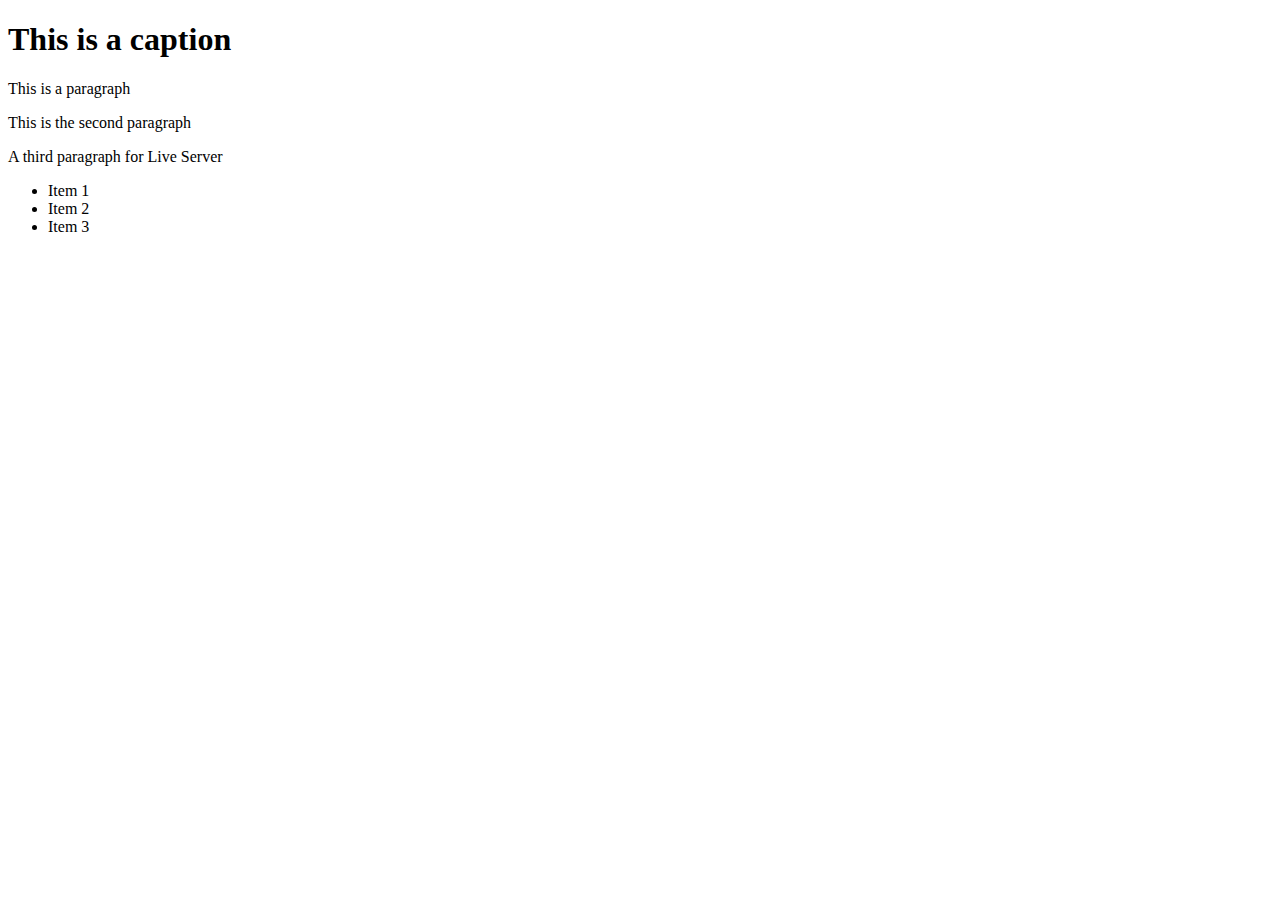
<file: index.html>
<!DOCTYPE html>
<html>

	<head>
		<title>My first page</title>
		<link rel="shortcut icon" href="lesson-01-files/images/favicon.ico">
	</head>

	<body>
		<h1>This is a caption</h1>
		<p>This is a paragraph</p>
		<p>This is the second paragraph</p>
		<p>A third paragraph for Live Server</p>
		<ul>
			<li>Item 1</li>
			<li>Item 2</li>
			<li>Item 3</li>
		</ul>

	</body>
</html>
</file>
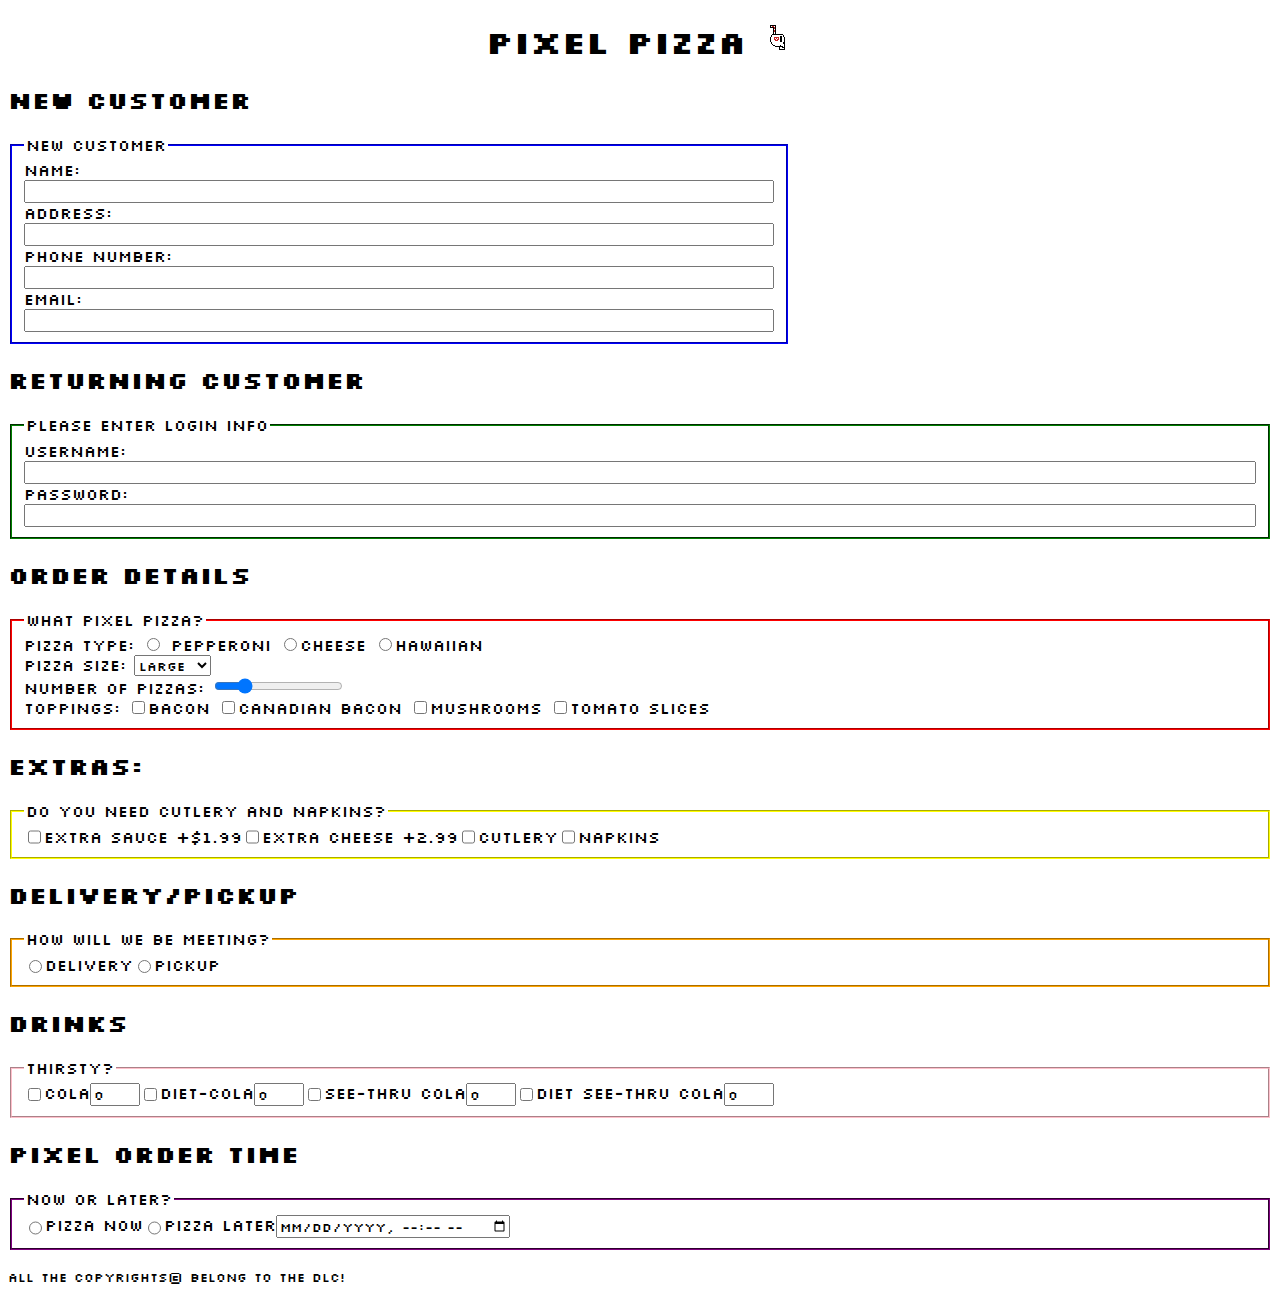
<file: assignment-2/assignment-2.html>
<!DOCTYPE html>
<html lang="en-CA">
<head>
	<meta charset="UTF-8">
	<meta name="viewport" content="width=device-width, initial-scale=1.0">
	<meta name="author" content="Christopher Trombly ~ 100051457">
	<meta name="description" content="COMP1002 ~ Assignment #2">
	<title>COMP1002 - Assignment 2</title>
  <link href="styles/style.css" rel="stylesheet">
	<link href="images/skull-straw.png" rel="icon" type="image/x-icon"> <!-- Change x-icon to ico format, image not showing in Safari -->
  
  <!-- Google Fonts Links -->
  <link rel="preconnect" href="https://fonts.googleapis.com">
  <link rel="preconnect" href="https://fonts.gstatic.com" crossorigin>
  <link href="https://fonts.googleapis.com/css2?family=Silkscreen&display=swap" rel="stylesheet">
</head>
<body>

	<header>
    <h1>Pixel Pizza <img src="images/skull-straw.png" alt=""></h1>
	</header>
	
  <main>
    <form name="assignment2" action="pixel-order.php" method="post">

      <!-- New Customer -->
      <section>
        <h2>New Customer</h2>
        <fieldset id="new">
          <legend>New Customer</legend>
          <label for="name">Name:</label> 
          <input type="text" id="name" name="name">
          <label for="address">Address:</label> <input type="text" id="address" name="address">
          <label for="phone-number">Phone Number:</label> <input type="tel" id="phone-number" name="phone-number">
          <label for="email">Email:</label> <input type="email" id="email" name="email">
        </fieldset>
      </section>
      

      <!-- Returning Customer -->
      <h2>Returning Customer</h2> 
      <fieldset id="returning">
        <legend>Please enter login info</legend>
        <label for="login">Username:</label> <input type="text" id="login" name="login">
        <label for="password">Password:</label> <input type="password" id="password" name="password">
      </fieldset>

      

      <!-- Order Details -->
      <h2>Order Details</h2> 
      <fieldset id="order">
        <legend>What pixel pizza?</legend>
        <label>Pizza Type:</label> 
        <input type="radio" id="pepperoni" name="pepperoni" value="pepperoni"> <label for="pepperoni">Pepperoni</label>
        <input type="radio" id="cheese" name="cheese" value="cheese"><label for="cheese">Cheese</label>
        <input type="radio" id="hawaiian" name="hawaiian" value="hawaiian"><label for="hawaiian">Hawaiian</label> 
        <br>
        <label>Pizza Size:</label>
        <select name="size"> <!-- Am I missing attributes here? Review <select> form element -->
          <option value="large">Large</option>
          <option value="medium">Medium</option>
          <option value="small">Small</option>
        </select> 
        <br>
        <label for="pizza-number">Number of Pizzas:</label> <!-- Don't forget/miss label for="" attribute error here.-->
        <input type="range" id="pizza-number" name="number" min="0" max="5" step="1" value="1"> <!-- Might replace this slider for a breadsticks or meatball appetizer. Use the number input type with each pizza type depending on CSS -->
        <br>
        
        <label>Toppings:</label> 
        <input type="checkbox" id="bacon" name="bacon" value="bacon"><label for="bacon">Bacon</label>
        <input type="checkbox" id="canadian-bacon" name="canadian-bacon" value="canadian-bacon"><label for="canadian-bacon">Canadian Bacon</label>
        <input type="checkbox" id="mushrooms" name="mushrooms" value="mushrooms"><label for="mushrooms">Mushrooms</label>
        <input type="checkbox" id="tomato" name="tomato" value="tomato"><label for="tomato">Tomato Slices</label>
      </fieldset>

      <!-- Do I need three sets of forms, one for each type of pizza, in order to seperate with CSS -->

      <!-- Extras -->
      <h2>Extras:</h2>
      <fieldset id="extra">
        <legend>Do you need cutlery and napkins?</legend>
        <input type="checkbox" id="sauce" name="extra-sauce" value="extra-sauce"><label for="sauce">Extra Sauce +$1.99</label>
        <br><input type="checkbox" id="extra-cheese" name="extra-cheese" value="extra-cheese"><label for="extra-cheese">Extra Cheese +2.99</label> <!-- The id requires the extra-cheese, or else the cheese pizza selection will alight when clicking extra cheese text. -->
        <br><input type="checkbox" id="cutlery" name="cutlery" value="cutlery"><label for="cutlery">Cutlery</label> 
        <br><input type="checkbox" id="napkins" name="napkins" value="napkins"><label for="napkins">Napkins</label>
      </fieldset>

      <!-- Delivery/Pickup -->
      <h2>Delivery/Pickup</h2>
      <fieldset id="how">
        <legend>How will we be meeting?</legend>
        <input type="radio" id="delivery" name="delivery" value="delivery"><label for="delivery">Delivery</label>
        <input type="radio" id="pickup" name="pickup" value="pickup"><label for="pickup">Pickup</label>
      </fieldset>

      <!-- Drinks -->
      <h2>Drinks</h2>
      <fieldset id="drink">
        <legend>Thirsty?</legend>
        <input type="checkbox" id="cola"  name="cola" value="cola"><label for="cola">Cola</label>
        <input type="number" id="cola-amount" name="cola-amount" min="0" max="10" step="1" value="0"> 
        <input type="checkbox" id="diet-cola" name="diet-cola" value="diet-cola"><label for="diet-cola">Diet-Cola</label>
        <input type="number" id="diet-amount" name="diet-amount" min="0" max="10" step="1" value="0"> 
        <input type="checkbox" id="invisible-cola" name="invisible-cola" value="see-thru-cola"><label for="invisible-cola">See-thru Cola</label>
        <input type="number" id="invisible-amount" name="invisible-amount" min="0" max="10" step="1" value="0"> 
        <input type="checkbox" id="diet-invisible" name="diet-invisible" value="diet-invisible"><label for="diet-invisible">Diet See-thru Cola</label>
        <input type="number" id="diet-invisible-amount" name="diet-invisible-amount" min="0" max="10" step="1" value="0"> 
      </fieldset>

      <!-- Order Time -->
      <h2>Pixel Order Time</h2>
      <fieldset id="when">
        <legend>Now or later?</legend>
        <input type="radio" id="pizza-now" name="now" value="now"><label for="pizza-now">Pizza Now</label>
        <input type="radio" id="pizza-later" name="later" value="later"><label for="pizza-later">Pizza Later</label>
        <input type="datetime-local" id="order-time" name="datetime">
      </fieldset>
    </form>

  </main>
  
  <footer>
    <p><small>All the copyrights&copy; belong to the DLC!</small></p> 
  </footer>

</body>
</html>
</file>
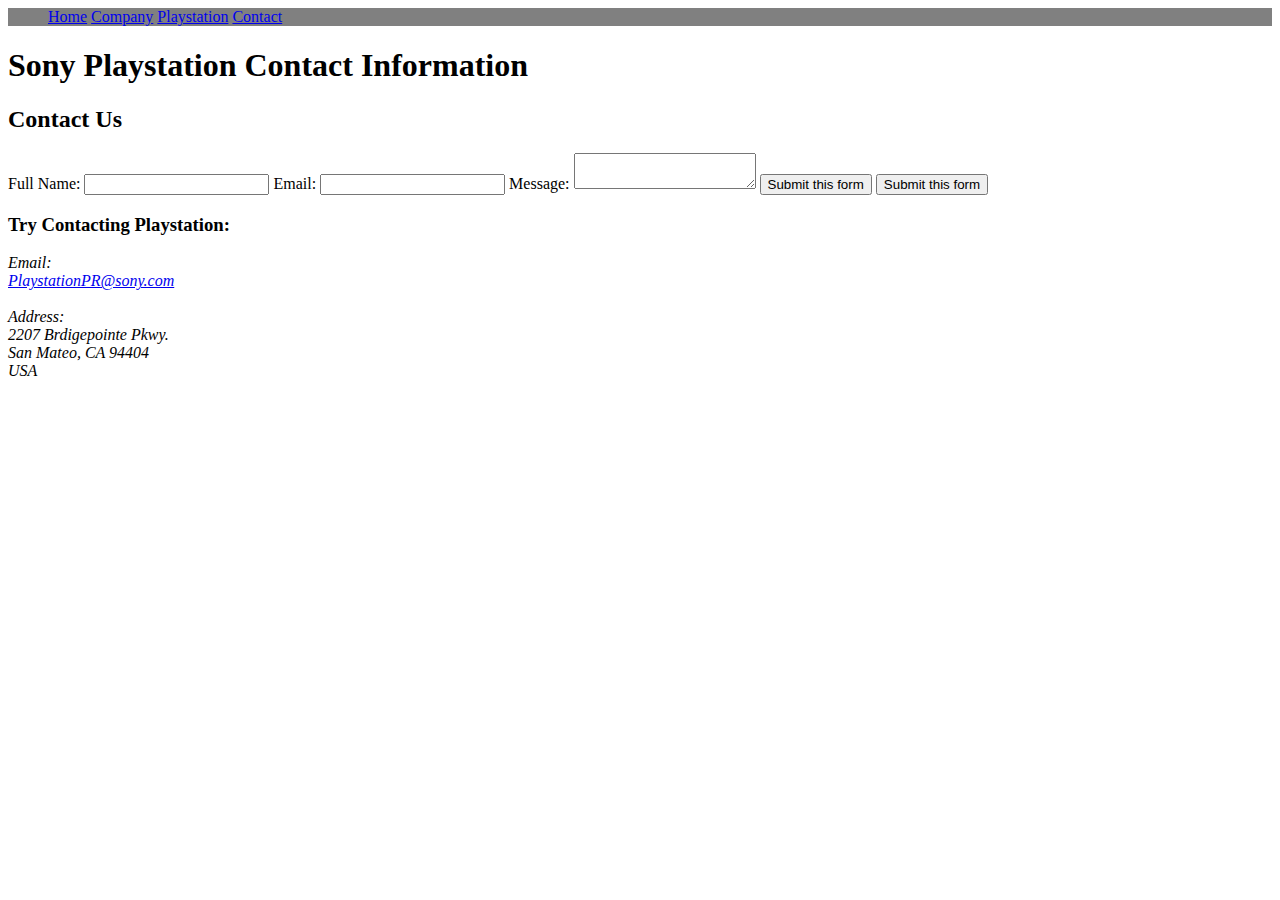
<file: assignment-final/contact.html>
<!DOCTYPE html>
<html lang="en-CA">
<head>
	<meta charset="UTF-8">
	<meta name="keywords" content="Sony, Playstation">
	<meta name="author" content="Chris Trombly ~ 100051457">
	<meta name="description" content="COMP1002 Final Assignment">
	<meta name="viewport" content="width=device-width, intial-scale=1.0">
	<title>Sony - Contact</title>
	<link rel="stylesheet" href="styles/style.css">
	<link rel="icon" type="image/x-icon" href="images/ps-classic-logo.png">
</head>
</head>
<body id="contact">
	<header id="js-head"></header>
	<h1>Sony Playstation Contact Information</h1>
	<h2>Contact Us</h2>
	<form name="assignment2" action="playstation-contact" method="post">
	
	<!--Full Name -->
	<label for="name">Full Name:</label> 
	<input type="text" id="name" name="name">

	<!-- Email -->
	<label for="email">Email:</label> 
	<input type="email" id="email" name="email">

	<!-- Message -->
	<label for="message">Message:</label>
	<textarea cols="20" rows="2"></textarea>

	<!-- Submit -->
	<input type="submit" value="Submit this form" />
	<button type="submit">Submit this form</button>

	</form>
	<h3>Try Contacting Playstation:</h3>
	<address>
		Email: <br> 
		<a href="mailto:PlaystationPR@sony.com">PlaystationPR@sony.com</a><br>
		<br>
		Address:	<br>
		2207 Brdigepointe Pkwy.<br>
		San Mateo, CA 94404 <br>
		USA
	</address>

	<script src="header-footer.js"></script>
</body>
</html>
</file>
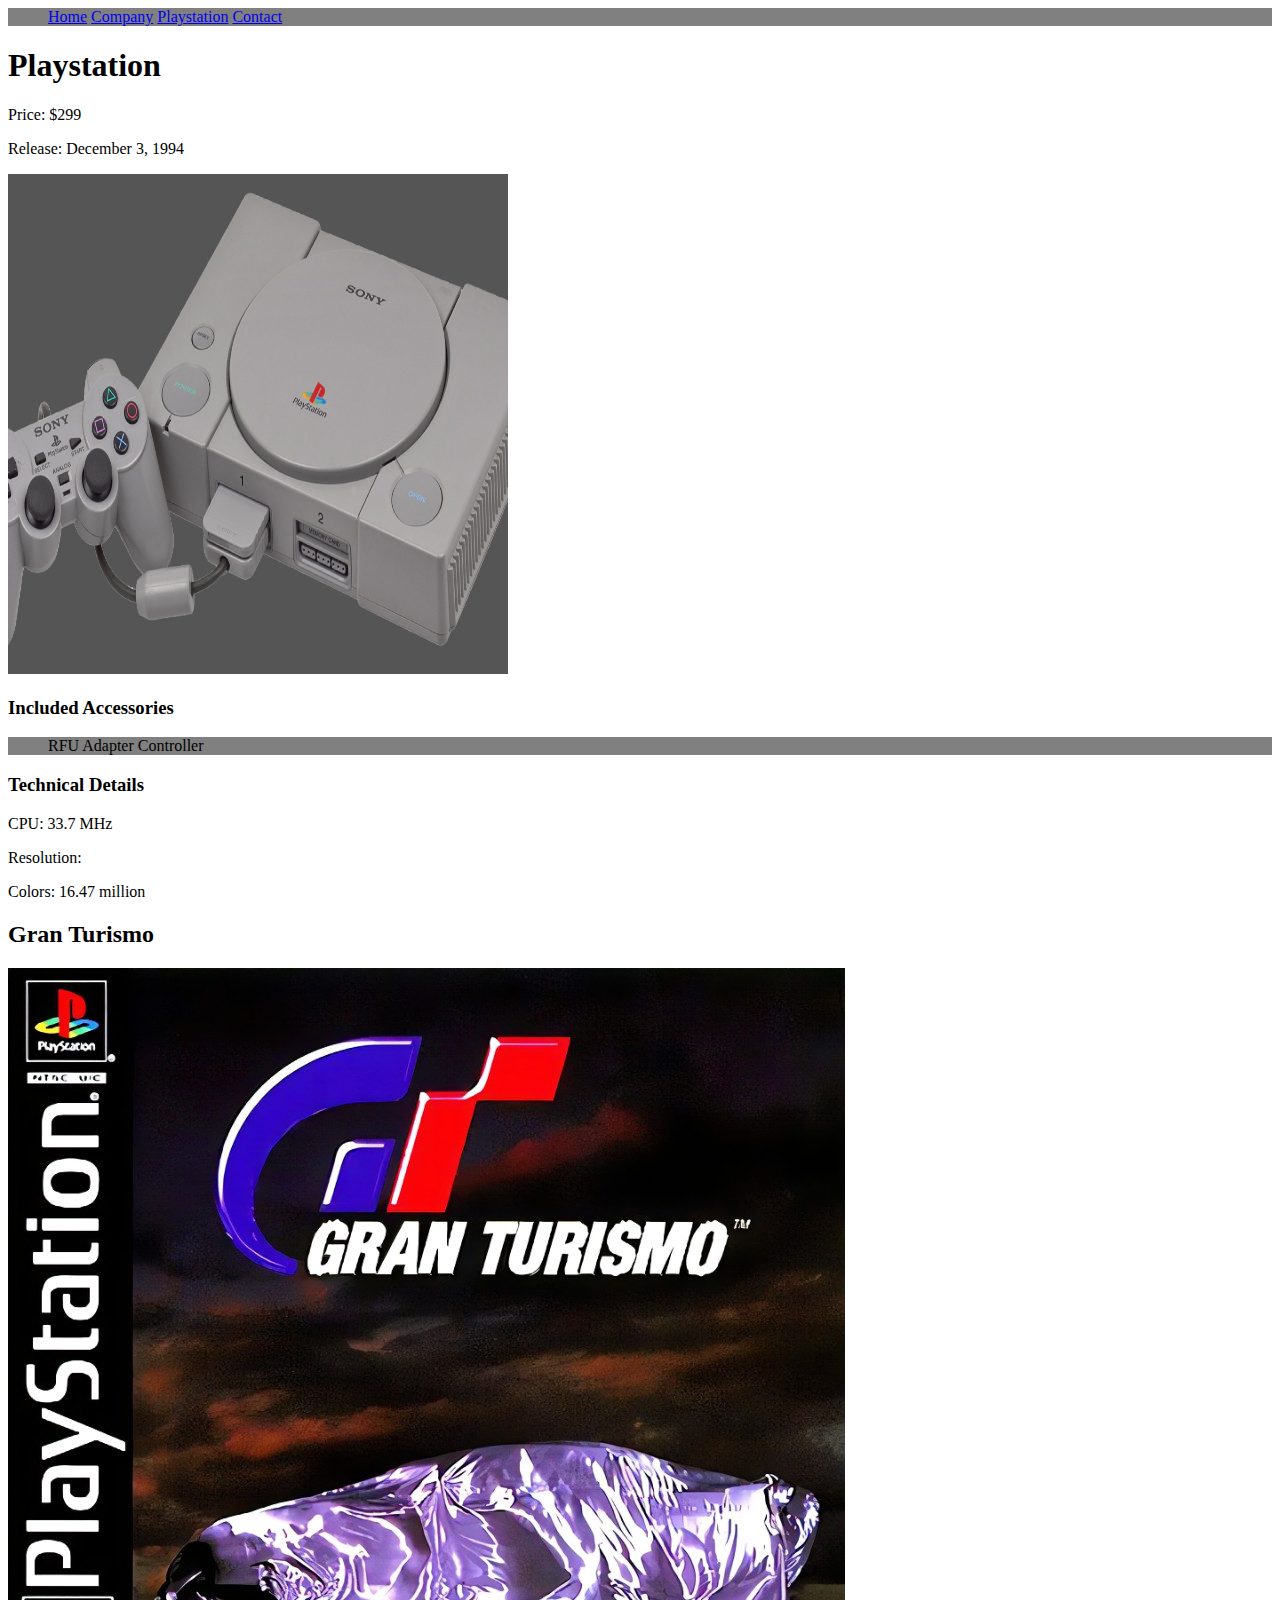
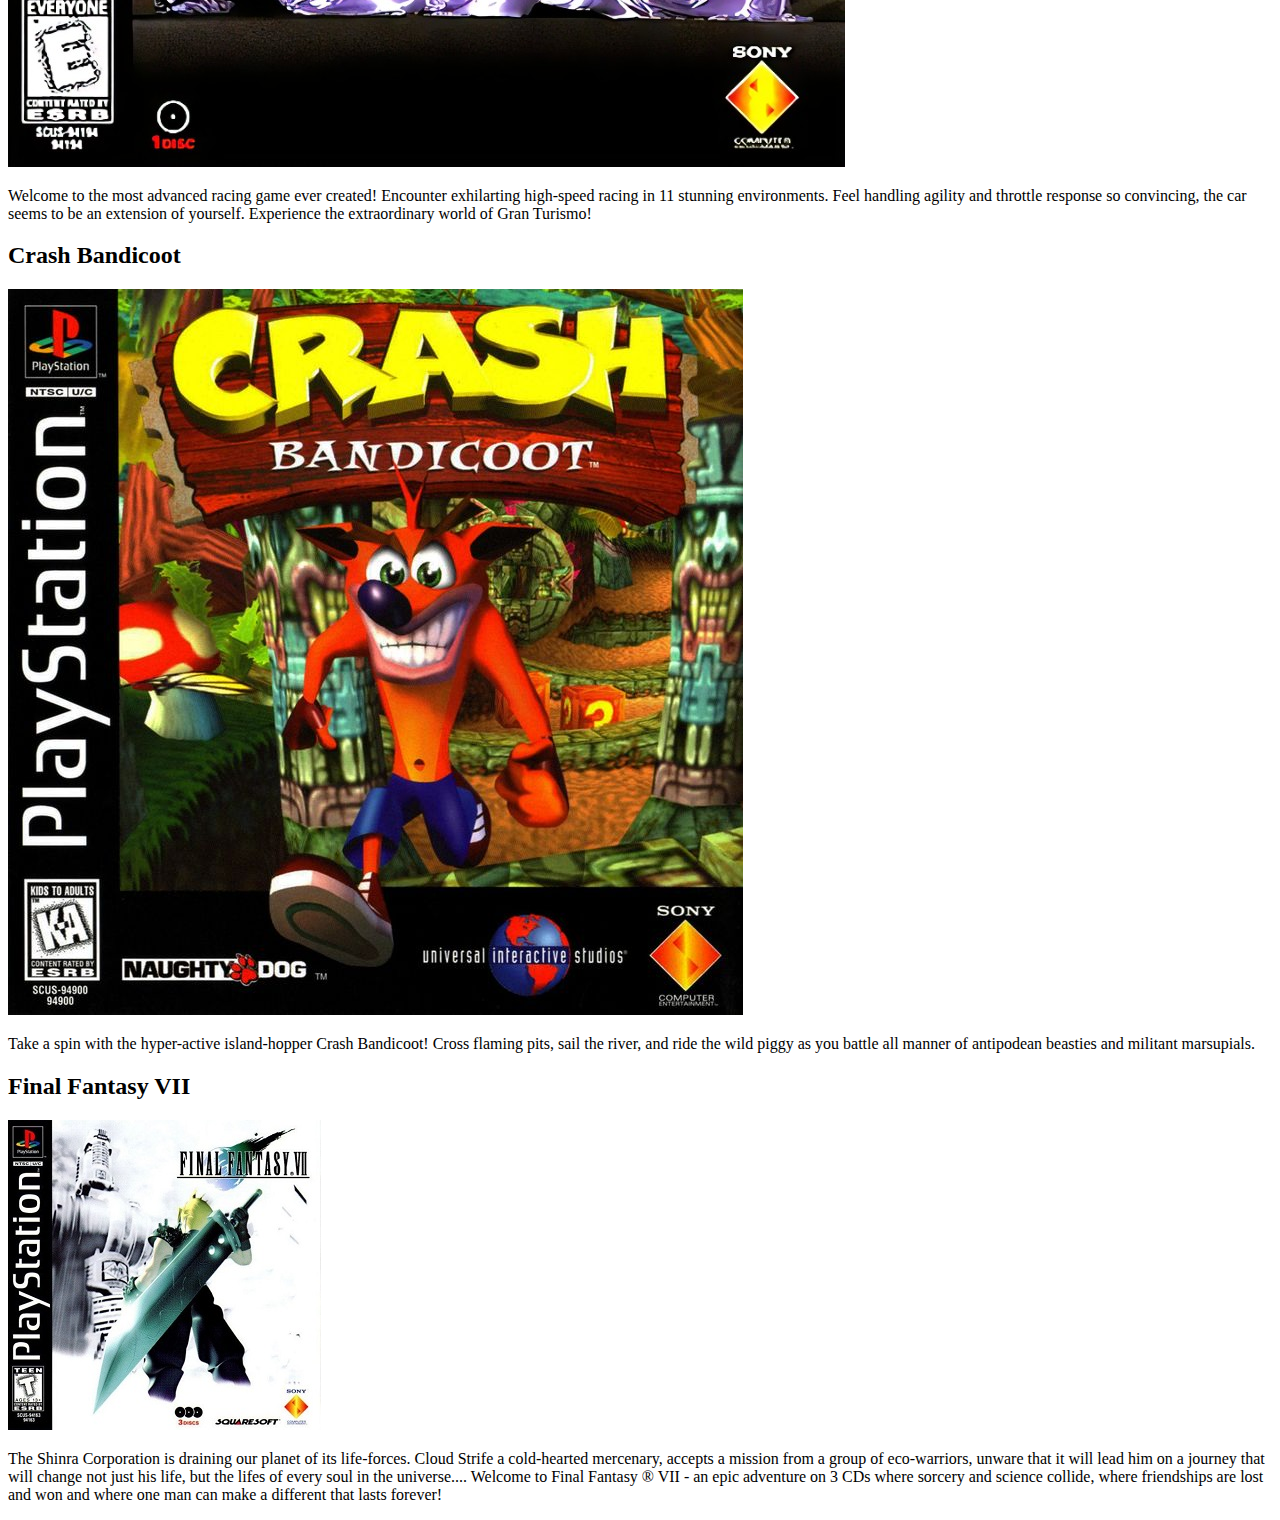
<file: assignment-final/product.html>
<!DOCTYPE html>
<html lang="en-CA">
<head>
	<meta charset="UTF-8">
	<meta name="keywords" content="Sony, Playstation">
	<meta name="author" content="Chris Trombly ~ 100051457">
	<meta name="description" content="COMP1002 Final Assignment">
	<meta name="viewport" content="width=device-width, intial-scale=1.0">
	<title>Playstation</title>
	<link rel="stylesheet" href="styles/style.css">
	<link rel="icon" type="image/x-icon" href="images/ps-classic-logo.png">
</head>
<body>
	<header id="js-head"></header>
	<section>
	<h1>Playstation</h1>
	<p>Price: $299</p>
	<p>Release: December 3, 1994</p>
	<img src="images/ps-classic-image-5.jpg" width="500" height="500" alt="Playstation 1">
	<h3>Included Accessories</h3>
	<ul>
		<li>RFU Adapter</li>
		<li>Controller</li>
	</ul>
	<h3>Technical Details</h3>
	<p>CPU: 33.7 MHz</p>
	<p>Resolution: </p>
	<p>Colors: 16.47 million</p>
	</section>
	<section>
		<h2>Gran Turismo</h2>
		<img src="images/games/gran-turismo.jpg" alt="">
		<p>Welcome to the most advanced racing game ever created! Encounter exhilarting high-speed racing in 11 stunning environments. Feel handling agility and throttle response so convincing, the car seems to be an extension of yourself. Experience the extraordinary world of Gran Turismo!</p>
	</section>
	<section>
		<h2>Crash Bandicoot</h2>
		<img src="images/games/crash-med.jpg" alt="">
		<p>Take a spin with the hyper-active island-hopper Crash Bandicoot! Cross flaming pits, sail the river, and ride the wild piggy as you battle all manner of antipodean beasties and militant marsupials.
		</p>
	</section>
	<section>
		<h2>Final Fantasy VII</h2>
		<img src="images/games/Final_Fantasy_VII_Box_Art.jpg" alt="">
		<p>The Shinra Corporation is draining our planet of its life-forces. Cloud Strife a cold-hearted mercenary, accepts a mission from a group of eco-warriors, unware that it will lead him on a journey that will change not just his life, but the lifes of every soul in the universe.... Welcome to Final Fantasy &reg; VII - an epic adventure on 3 CDs where sorcery and science collide, where friendships are lost and won and where one man can make a different that lasts forever!</p>
	</section>

	<script src="header-footer.js"></script>
</body>
</html>
</file>
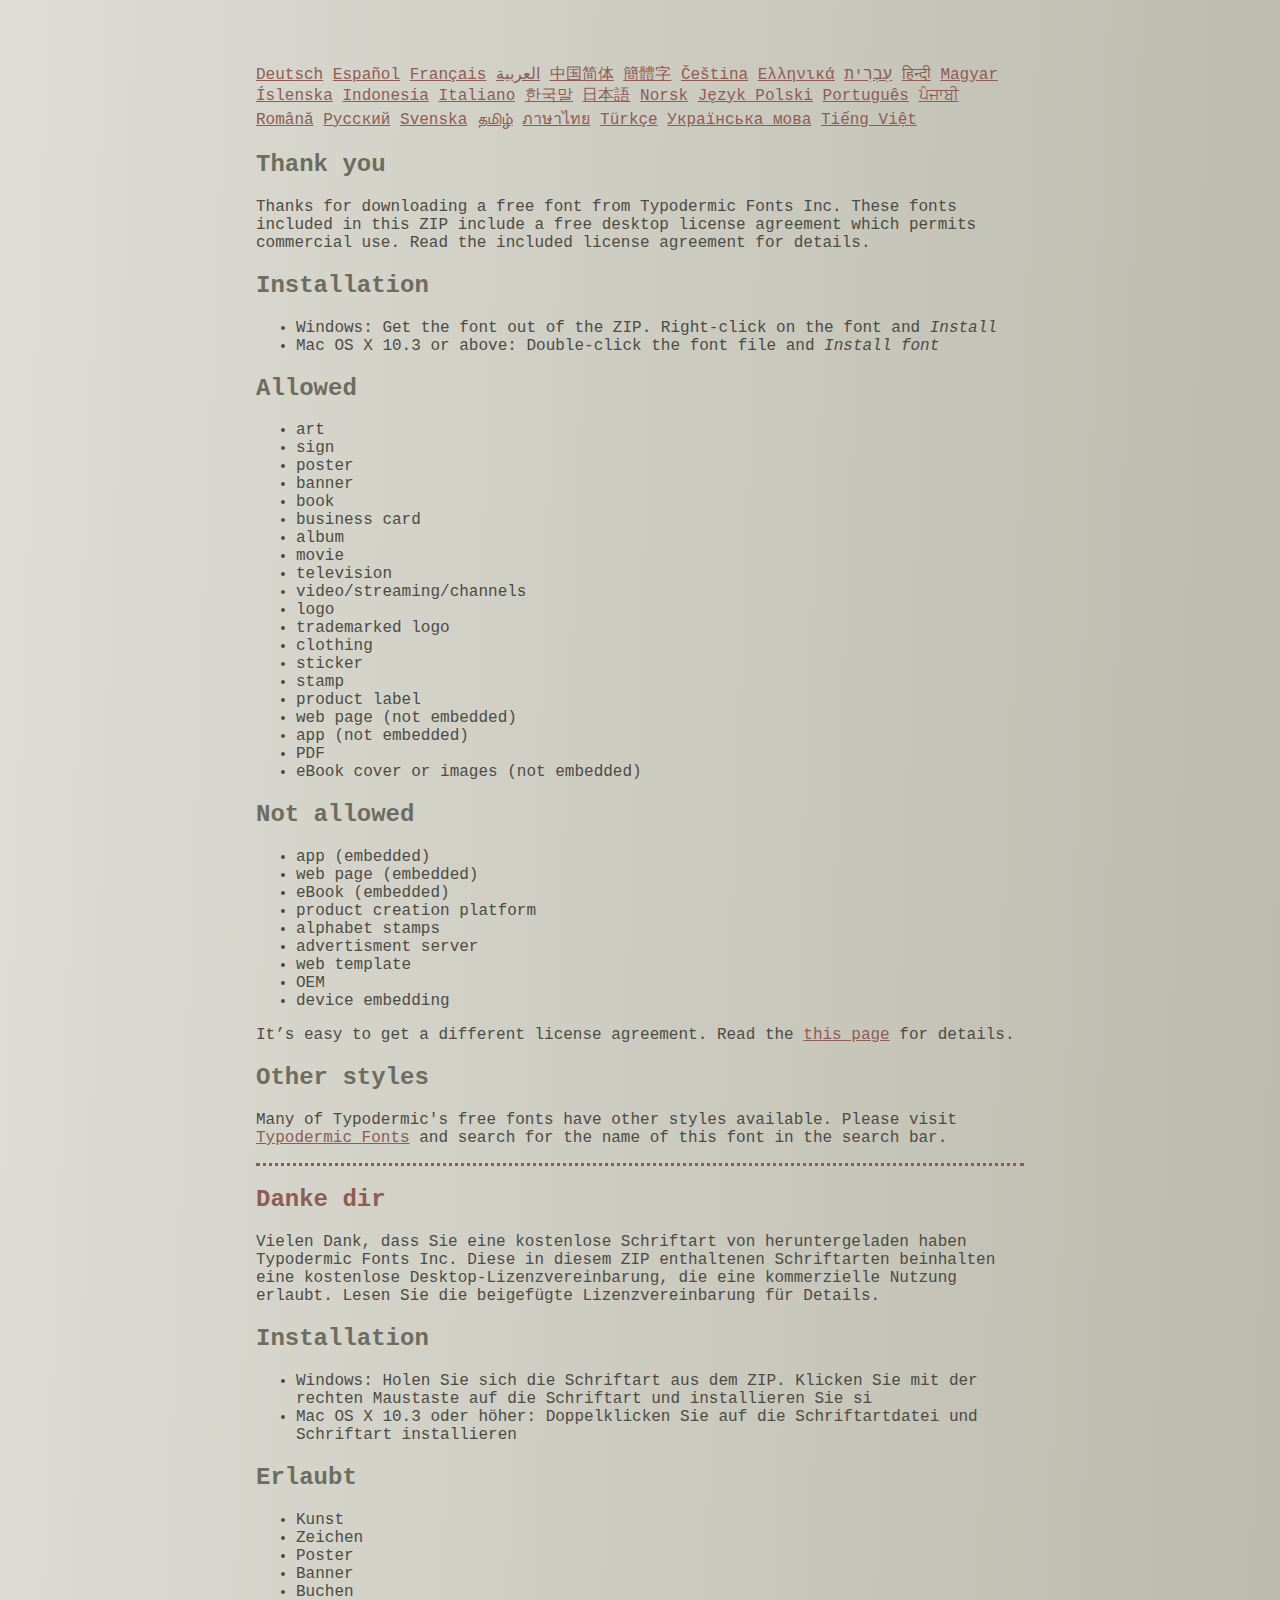
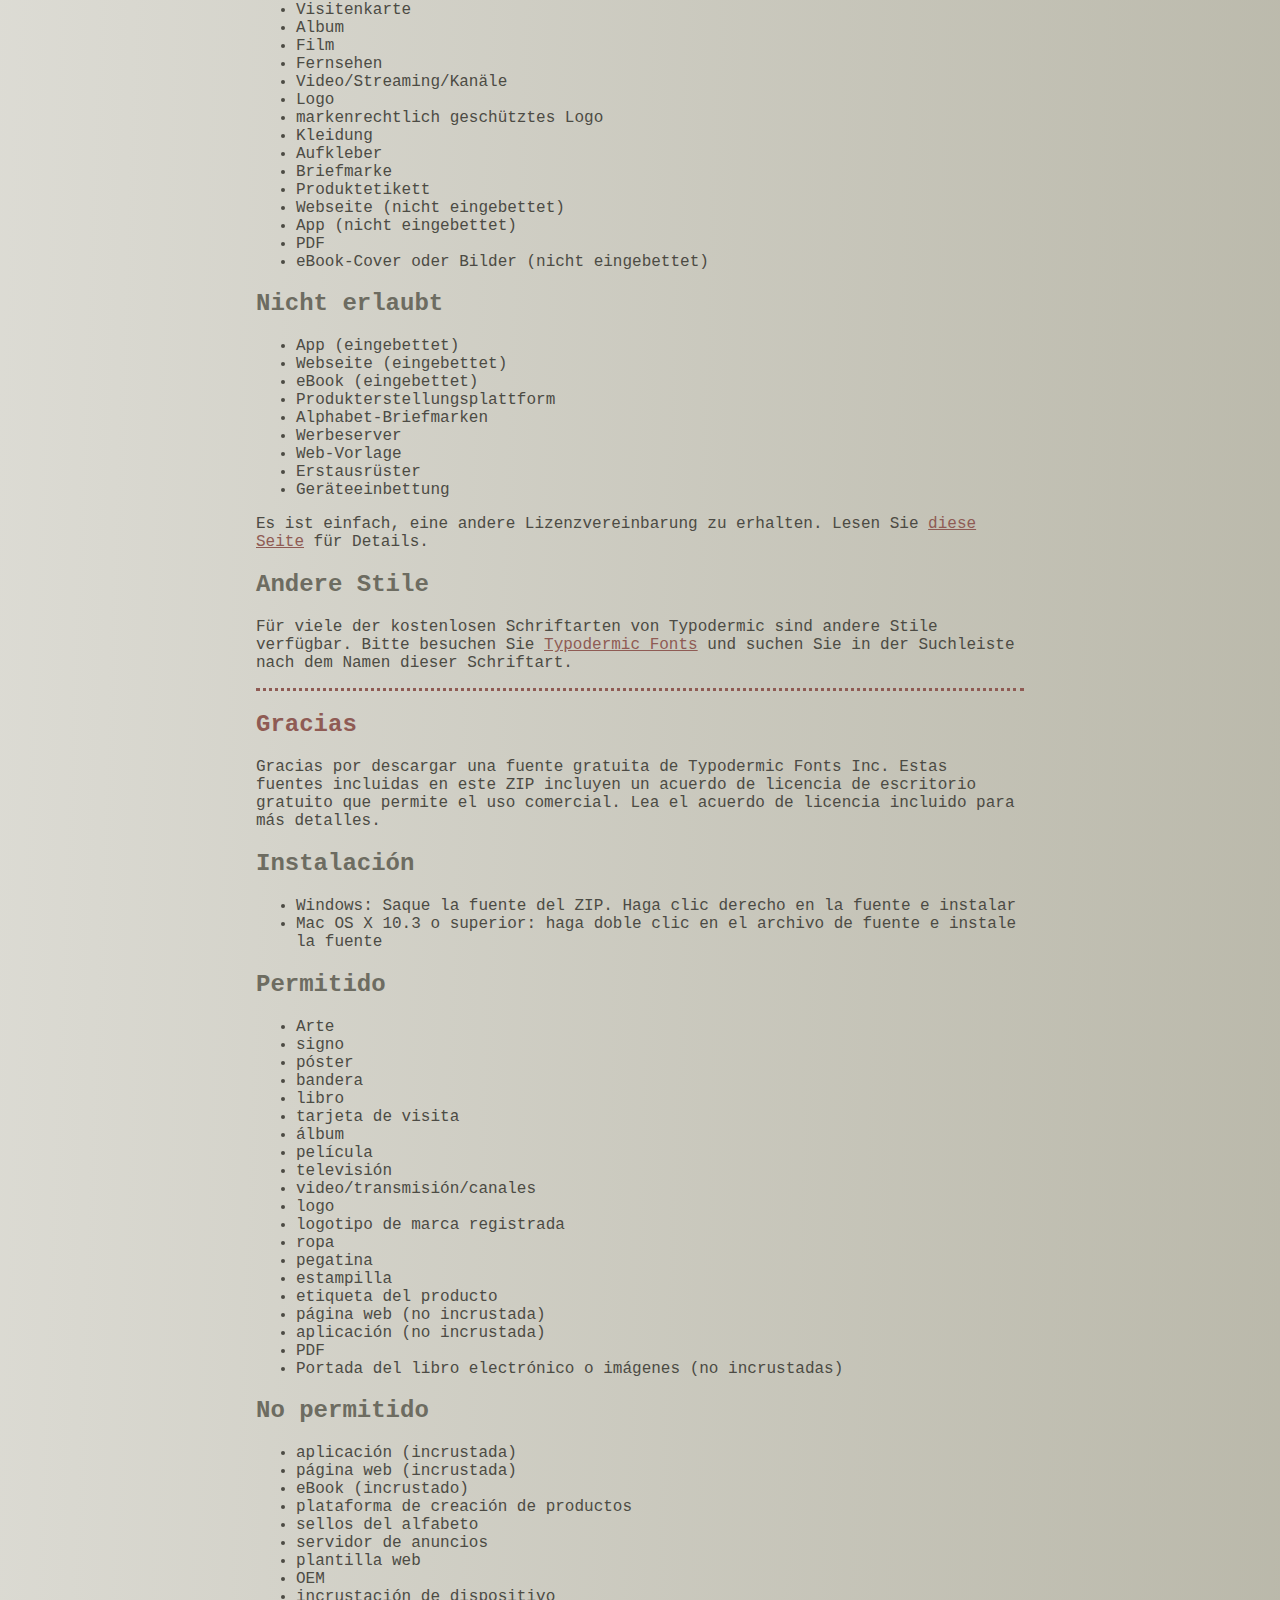
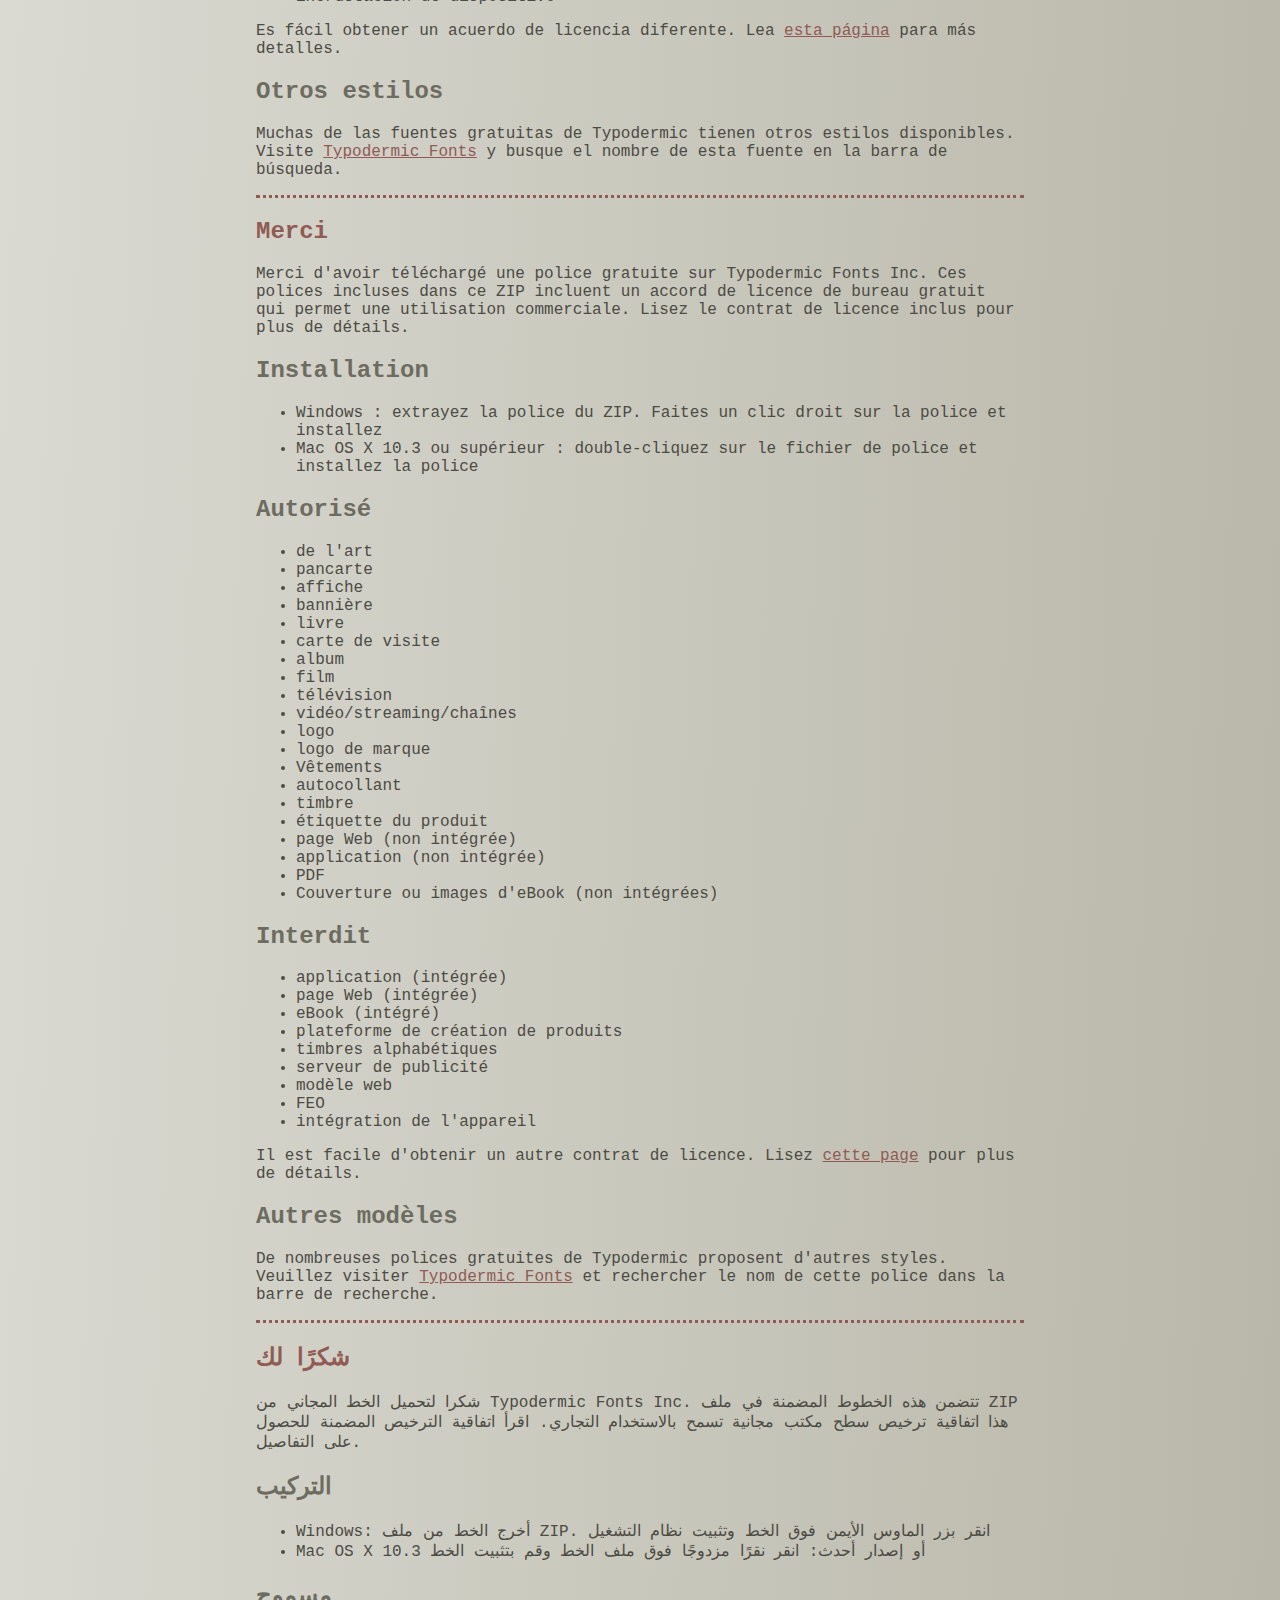
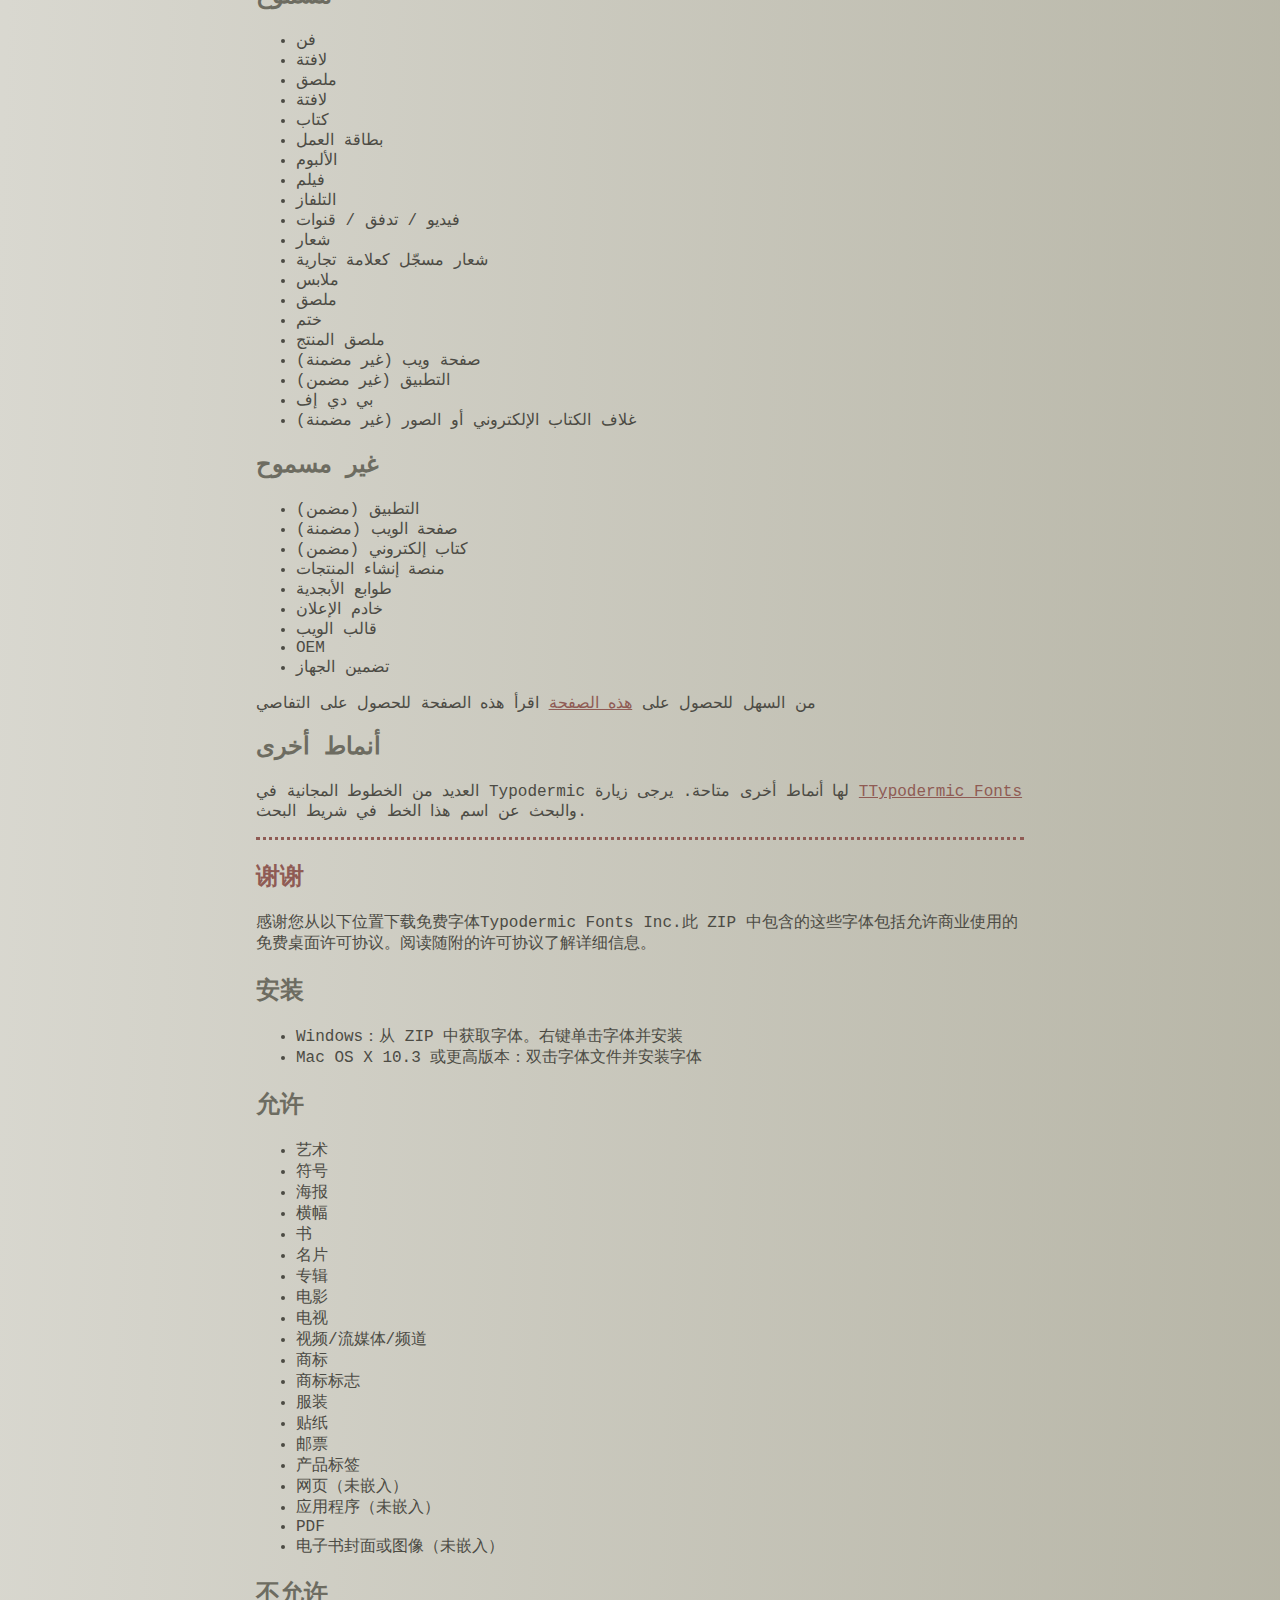
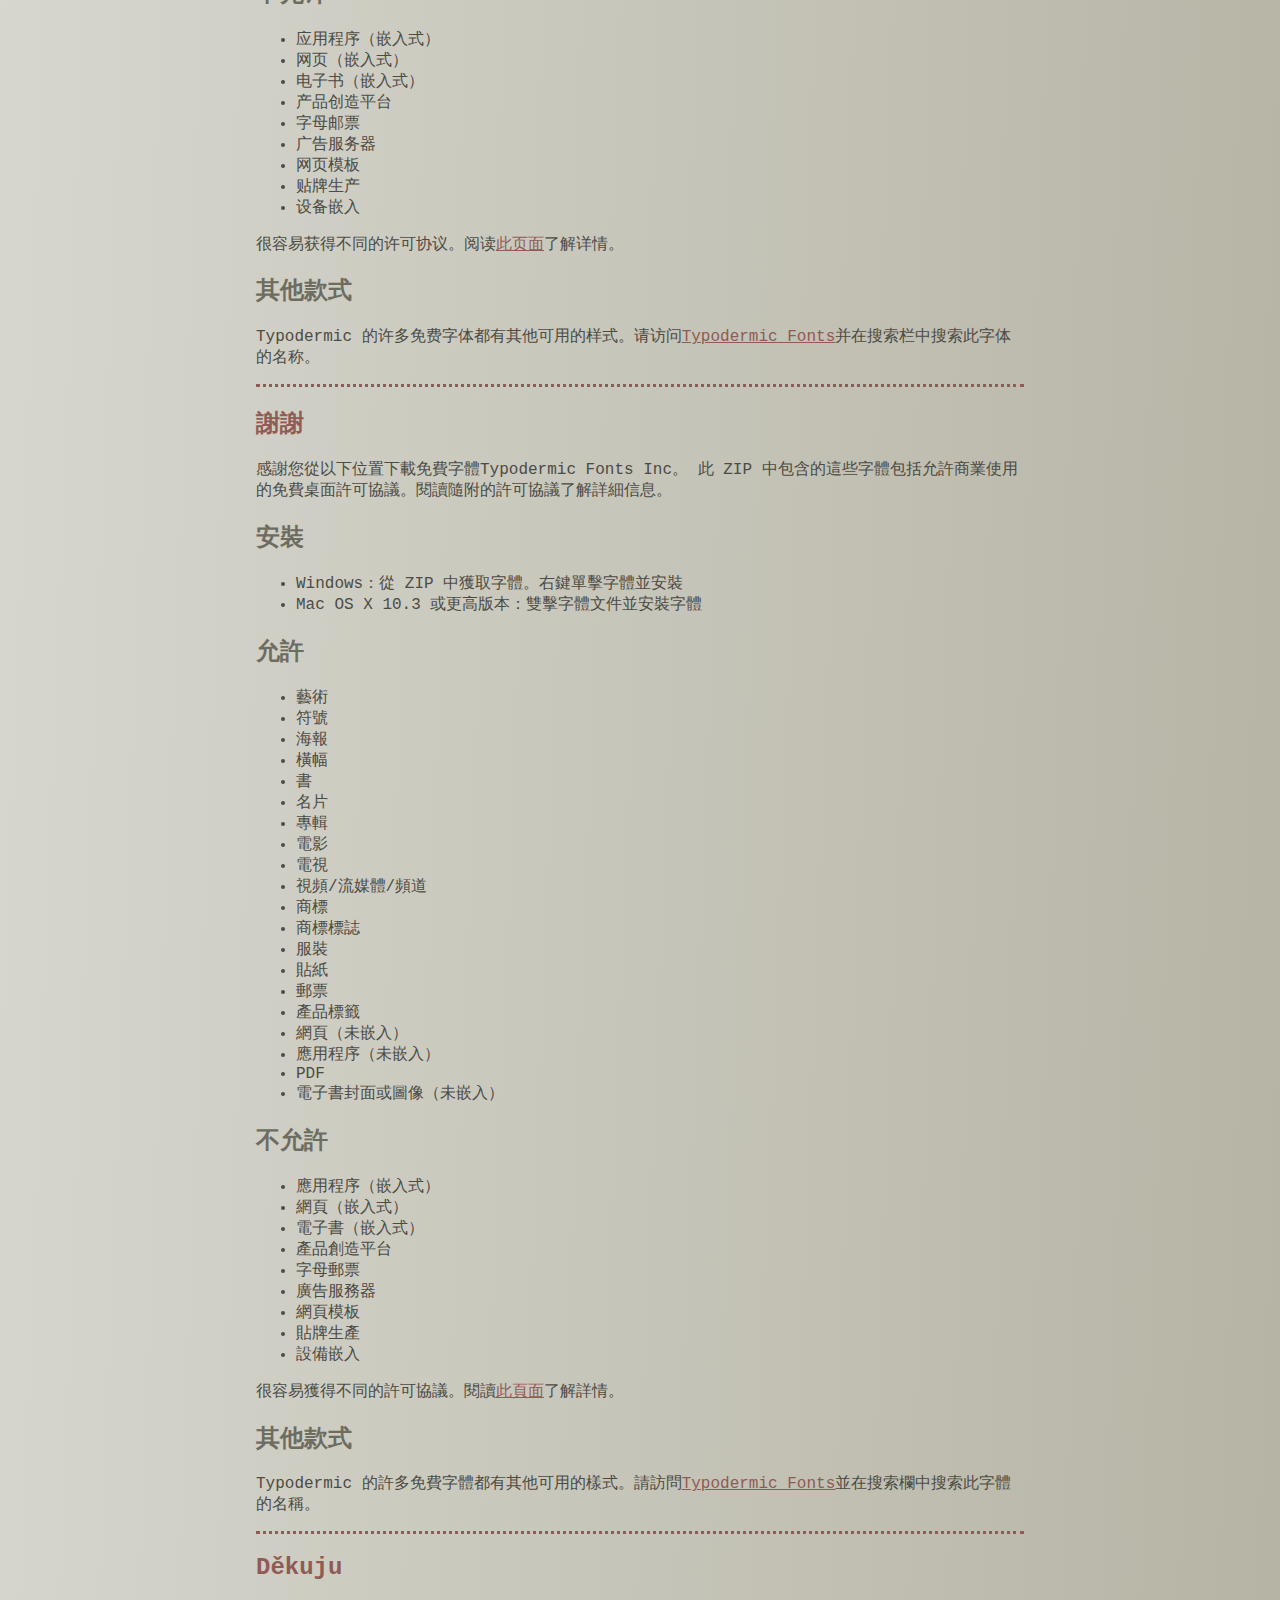
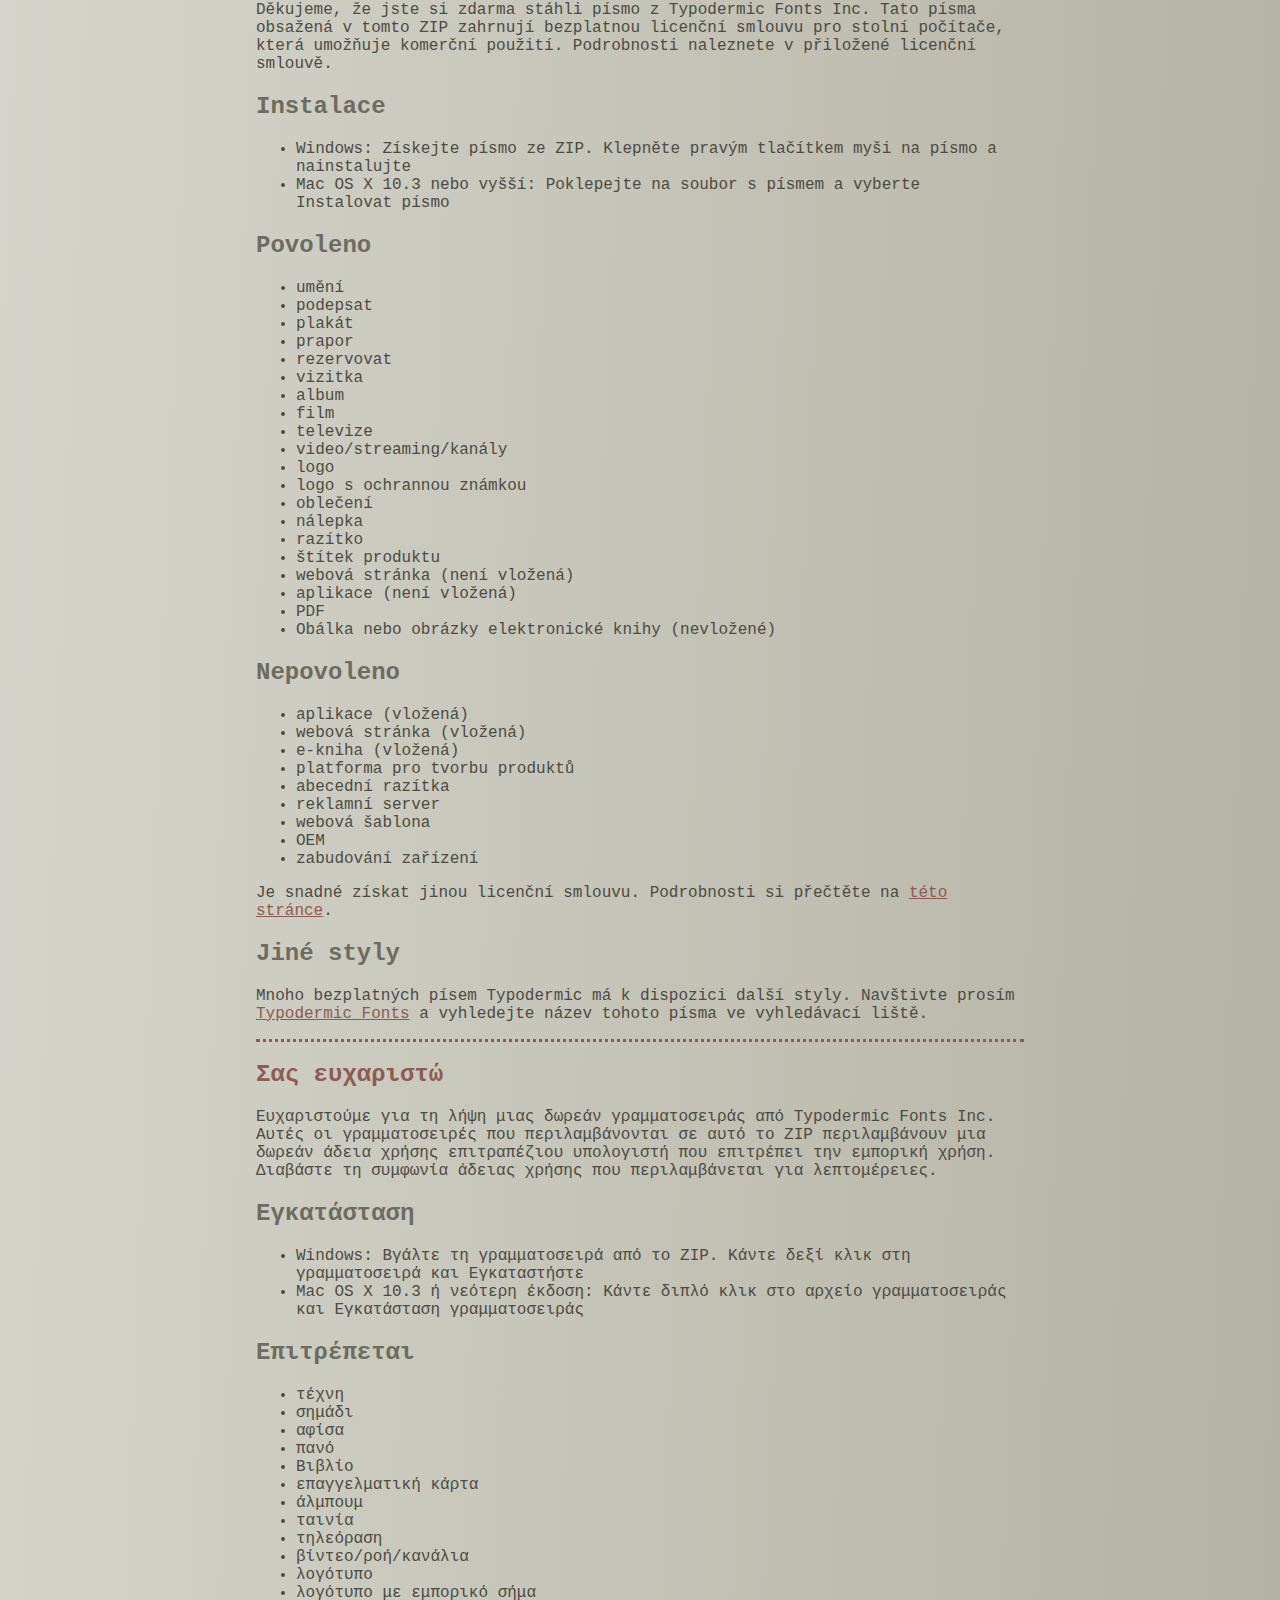
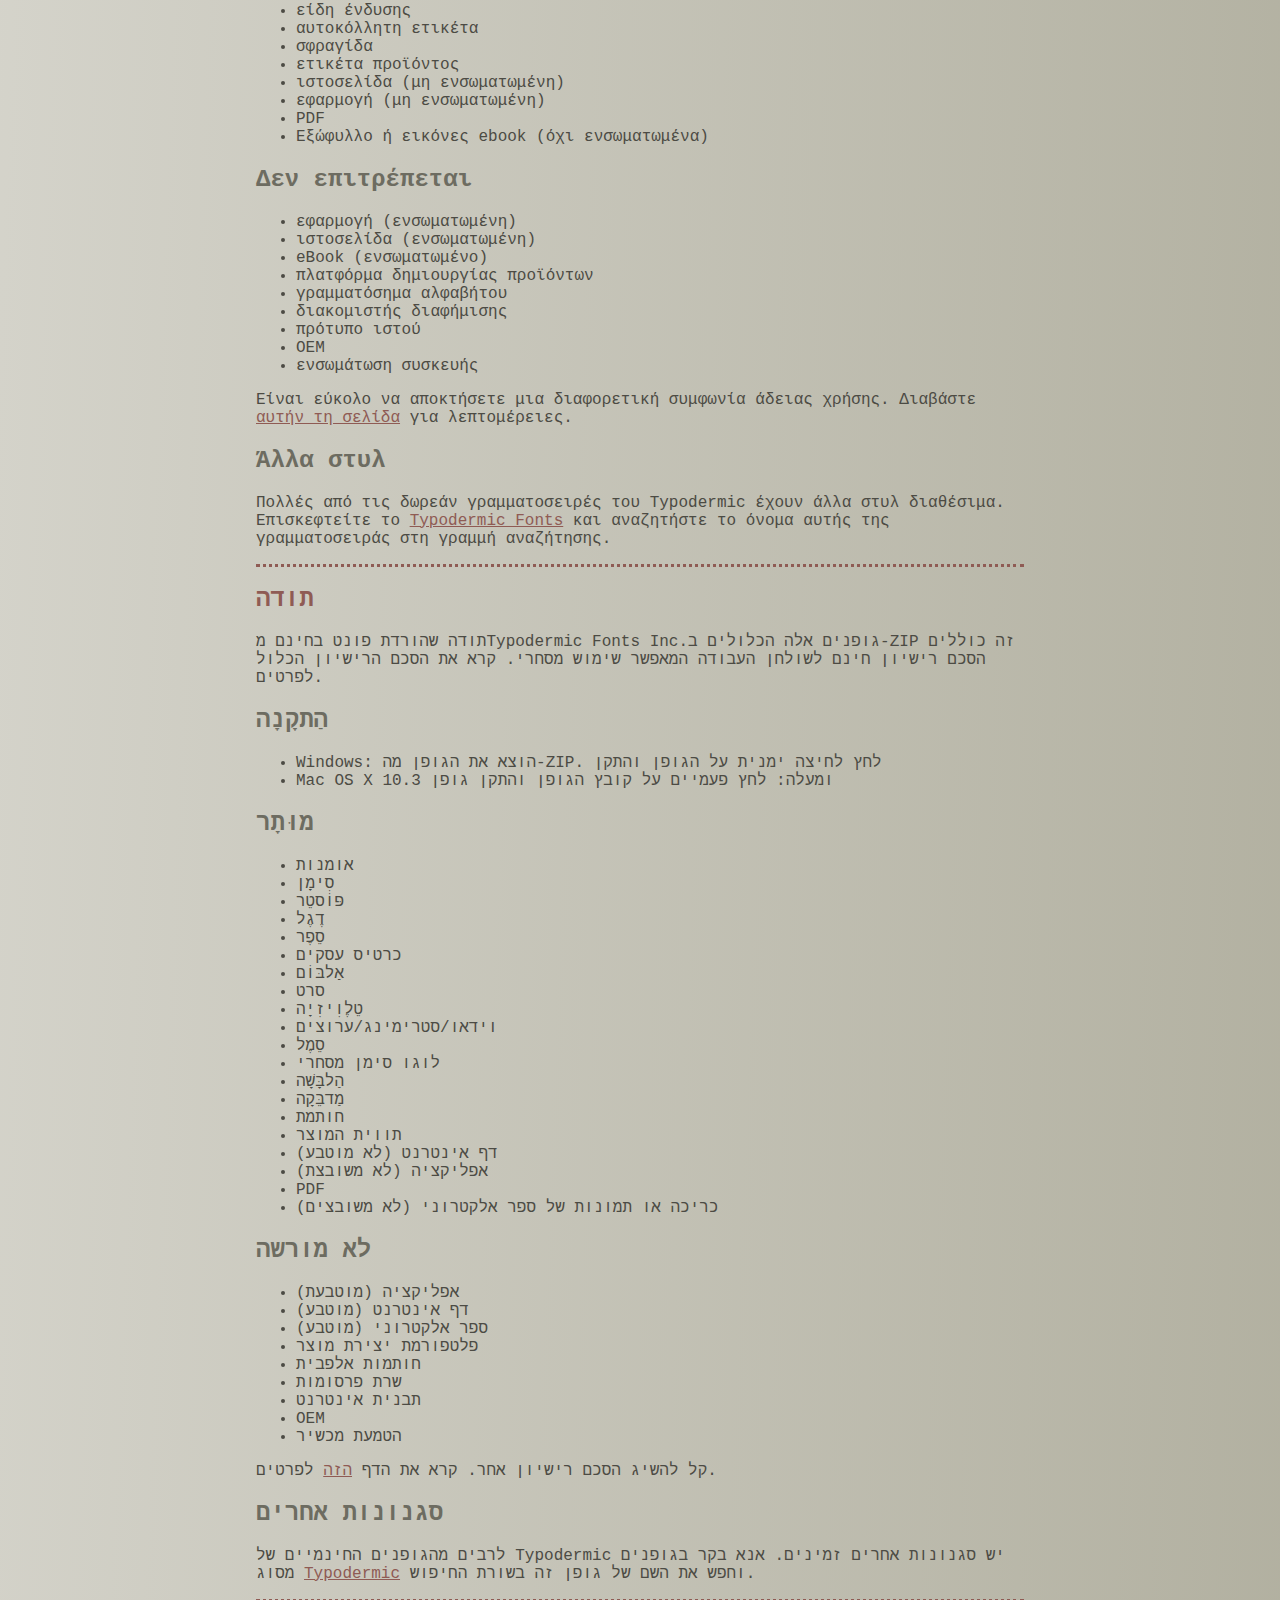
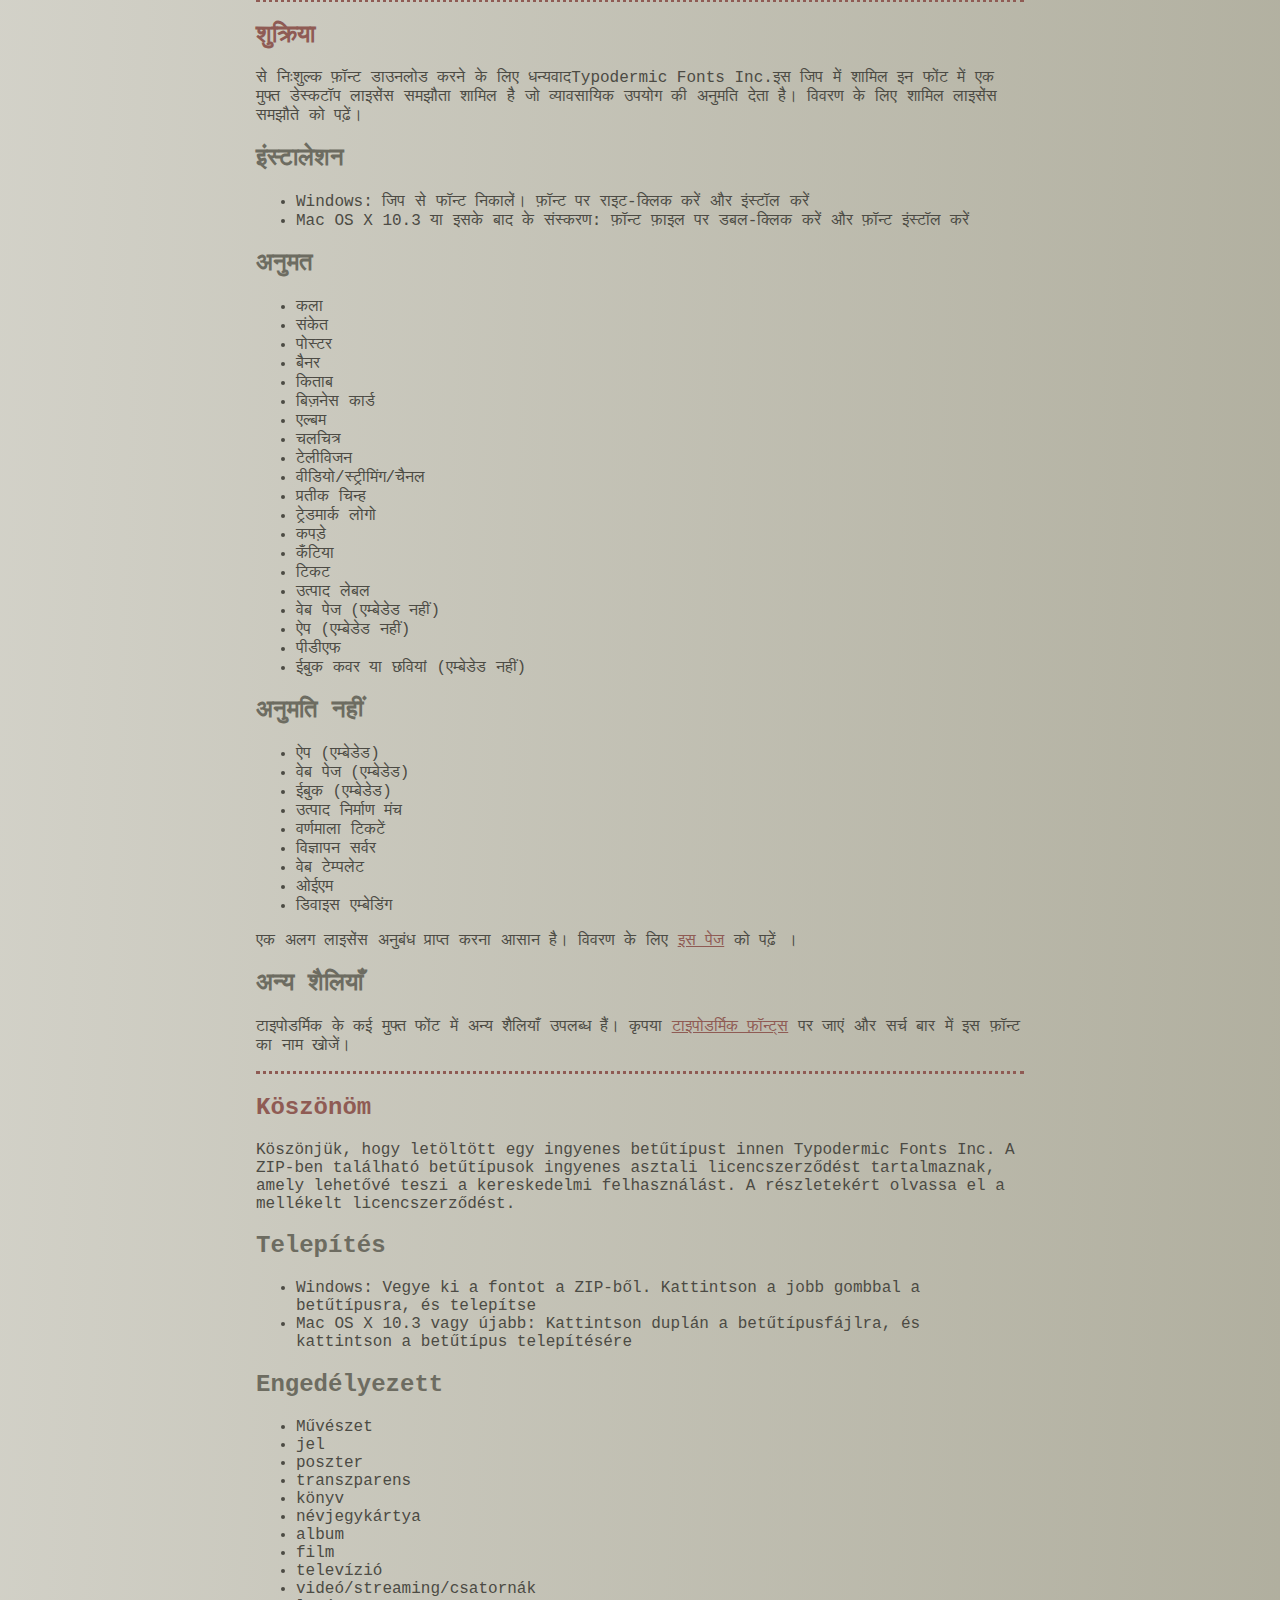
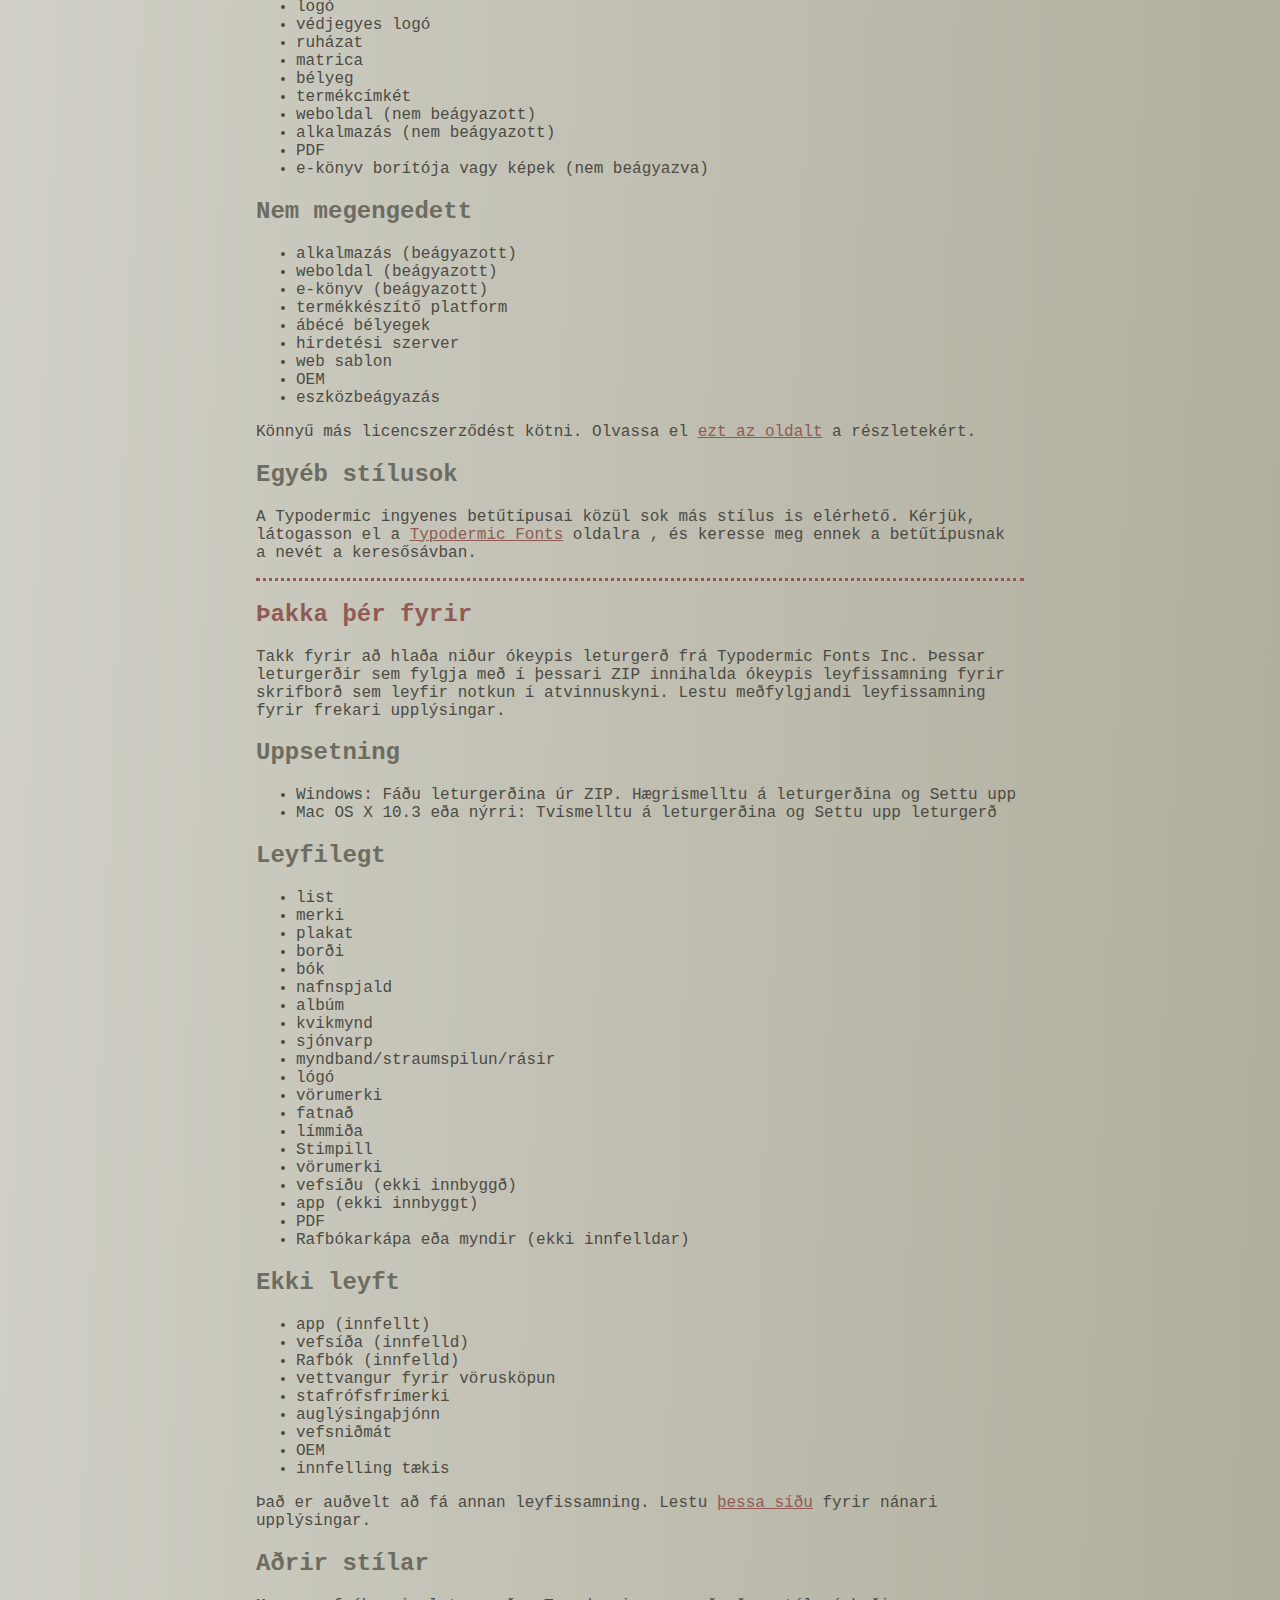
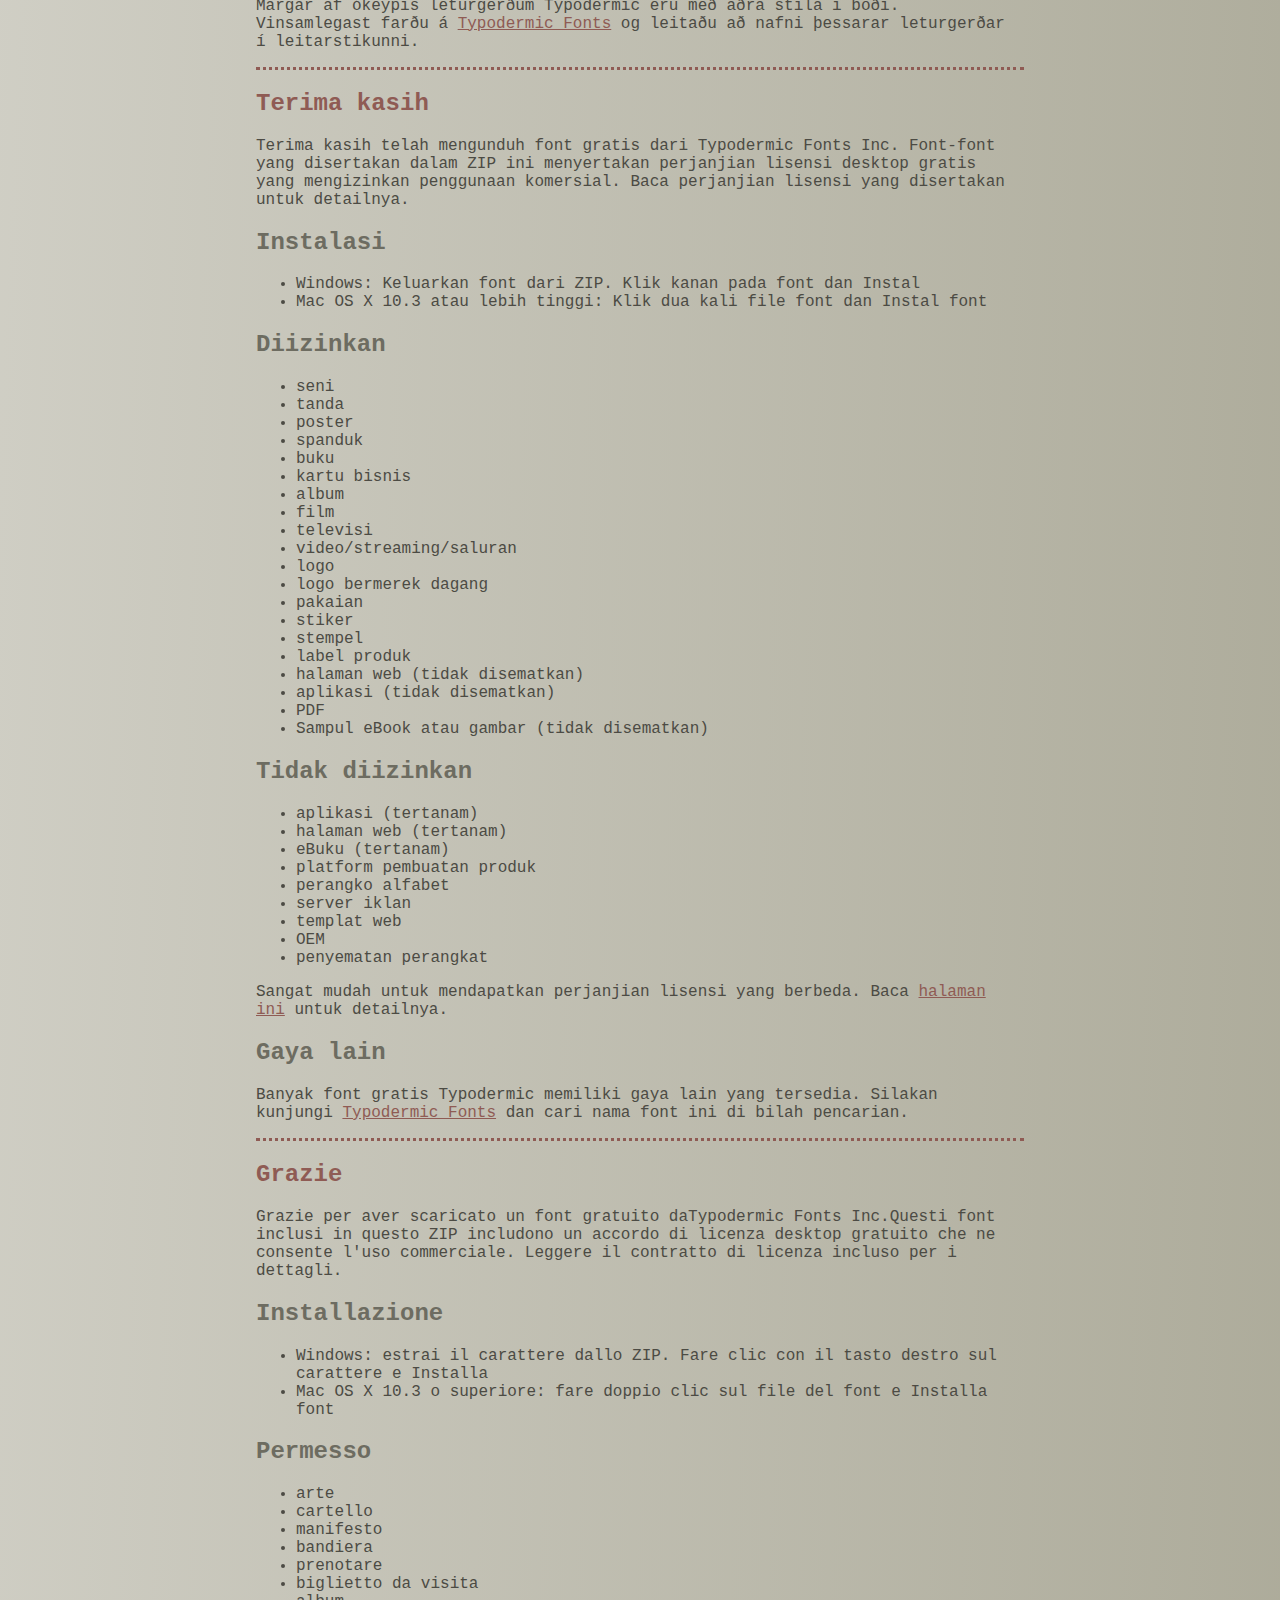
<file: final-project/fonts/zrnic/read-this.html>
<head>
<meta http-equiv="Content-Type" content="text/html; charset=utf-8">
<title>Typodermic Fonts Inc. Free Font Instructions 2023</title>
<style type="text/css">
body {margin:30px 20% 120px 20%; padding:0px; font-family:Consolas, Courier, sans-serif; color:#4c4b44; background-color:#c2c1b3;
/* IE10 Consumer Preview */ 
background-image: -ms-linear-gradient(top left, #DEDDD6 0%, #9D9B87 100%);
/* Mozilla Firefox */ 
background-image: -moz-linear-gradient(top left, #DEDDD6 0%, #9D9B87 100%);
/* Opera */ 
background-image: -o-linear-gradient(top left, #DEDDD6 0%, #9D9B87 100%);
/* Webkit (Safari/Chrome 10) */ 
background-image: -webkit-gradient(linear, left top, right bottom, color-stop(0, #DEDDD6), color-stop(1, #9D9B87));
/* Webkit (Chrome 11+) */ 
background-image: -webkit-linear-gradient(top left, #DEDDD6 0%, #9D9B87 100%);
/* W3C Markup, IE10 Release Preview */ 
background-image: linear-gradient(to bottom right, #DEDDD6 0%, #9D9B87 100%);
	}
h2 {color:#6d6c61;}
a {color:#8f5b54;}
a:hover {color:#ffffff; background-color:#9a998c;}
hr.dotted {border: 0; border-top: 3px dotted #8f5b54;}
</style>
</head>

<body>

<br>

<p translate="no">
<a href="#German">Deutsch</a>
<a href="#Spanish">Español</a>
<a href="#French">Français</a>
<a href="#Arabic">العربية</a>
<a href="#Chinese">中国简体</a>
<a href="#Chinese(trad)">簡體字</a>
<a href="#Czech">Čeština</a>
<a href="#Greek">Ελληνικά</a>
<a href="#Hebrew">עִבְרִית</a>
<a href="#Hindi">हिन्दी</a>
<a href="#Hungarian">Magyar</a>
<a href="#Icelandic">Íslenska</a>
<a href="#Indonesian">Indonesia</a>
<a href="#Italian">Italiano</a>
<a href="#Korean">한국말</a>
<a href="#Japanese">日本語</a>
<a href="#Norwegian">Norsk</a>
<a href="#Polish">Język&nbsp;Polski</a>
<a href="#Portuguese">Português</a>
<a href="#Punjabi">ਪੰਜਾਬੀ</a>
<a href="#Romanian">Română</a>
<a href="#Russian">Русский</a>
<a href="#Swedish">Svenska</a>
<a href="#Tamil">தமிழ்</a>
<a href="#Thai">ภาษาไทย</a>
<a href="#Turkish">Türkçe</a>
<a href="#Ukrainian">Українська&nbsp;мова</a>
<a href="#Vietnamese">Tiếng&nbsp;Việt</a>
</p>

<h2>Thank you</h2>

<p>Thanks for downloading a free font from <span translate="no">Typodermic Fonts Inc.</span> These fonts included in this ZIP include a free desktop license agreement which permits commercial use. Read the included license agreement for details.</p>


<h2>Installation</h2>
<ul><li>Windows: Get the font out of the ZIP. Right-click on the font and <em>Install</em><li>Mac OS X 10.3 or above: Double-click the font file and <em>Install font</em></ul>

<h2>Allowed</h2>

<ul>
<li>art</li>
<li>sign</li>
<li>poster</li>
<li>banner</li>
<li>book</li>
<li>business card</li>
<li>album</li>
<li>movie</li>
<li>television</li>
<li>video/streaming/channels</li>
<li>logo</li>
<li>trademarked logo</li>
<li>clothing</li>
<li>sticker</li>
<li>stamp</li>
<li>product label</li>
<li>web page (not embedded)</li>
<li>app (not embedded)</li>
<li>PDF</li>
<li>eBook cover or images (not embedded)</li>
</ul>

<h2>Not allowed</h2>

<ul>
<li>app (embedded)</li>
<li>web page (embedded)</li>
<li>eBook (embedded)</li>
<li>product creation platform</li>
<li>alphabet stamps</li>
<li>advertisment server</li>
<li>web template</li>
<li>OEM</li>
<li>device embedding</li>
</ul>

<p>It&rsquo;s easy to get a different license agreement. Read the <a href="https://typodermicfonts.com/license/">this page</a> for details. </p>

<h2>Other styles</h2>

<p>Many of Typodermic's free fonts have other styles available. Please visit <a href="https://typodermicfonts.com">Typodermic Fonts</a> and search for the name of this font in the search bar.</p>

<hr class="dotted">

<h2><a id="German">Danke dir</a></h2>

<p>Vielen Dank, dass Sie eine kostenlose Schriftart von heruntergeladen haben Typodermic Fonts Inc. Diese in diesem ZIP enthaltenen Schriftarten beinhalten eine kostenlose Desktop-Lizenzvereinbarung, die eine kommerzielle Nutzung erlaubt. Lesen Sie die beigefügte Lizenzvereinbarung für Details.</p>


<h2>Installation</h2>
<ul><li>Windows: Holen Sie sich die Schriftart aus dem ZIP. Klicken Sie mit der rechten Maustaste auf die Schriftart und installieren Sie si<li>Mac OS X 10.3 oder höher: Doppelklicken Sie auf die Schriftartdatei und Schriftart installieren </ul>

<h2>Erlaubt</h2>

<ul>
<li>Kunst</li>
<li>Zeichen</li>
<li>Poster</li>
<li>Banner</li>
<li>Buchen</li>
<li>Visitenkarte</li>
<li>Album</li>
<li>Film</li>
<li>Fernsehen</li>
<li>Video/Streaming/Kanäle</li>
<li>Logo</li>
<li>markenrechtlich geschütztes Logo</li>
<li>Kleidung</li>
<li>Aufkleber</li>
<li>Briefmarke</li>
<li>Produktetikett</li>
<li>Webseite (nicht eingebettet)</li>
<li>App (nicht eingebettet)</li>
<li>PDF</li>
<li>eBook-Cover oder Bilder (nicht eingebettet)</li>
</ul>

<h2>Nicht erlaubt</h2>

<ul>
<li>App (eingebettet)</li>
<li>Webseite (eingebettet)</li>
<li>eBook (eingebettet)</li>
<li>Produkterstellungsplattform</li>
<li>Alphabet-Briefmarken</li>
<li>Werbeserver</li>
<li>Web-Vorlage</li>
<li>Erstausrüster</li>
<li>Geräteeinbettung</li>
</ul>

<p>Es ist einfach, eine andere Lizenzvereinbarung zu erhalten. Lesen Sie <a href="https://typodermicfonts.com/license/">diese Seite</a> für Details.</p>

<h2>Andere Stile</h2>

<p>Für viele der kostenlosen Schriftarten von Typodermic sind andere Stile verfügbar. Bitte besuchen Sie <a href="https://typodermicfonts.com">Typodermic Fonts</a> und suchen Sie in der Suchleiste nach dem Namen dieser Schriftart.</p>


<hr class="dotted">

<h2><a id="Spanish">Gracias</a></h2>

<p>Gracias por descargar una fuente gratuita de Typodermic Fonts Inc. Estas fuentes incluidas en este ZIP incluyen un acuerdo de licencia de escritorio gratuito que permite el uso comercial. Lea el acuerdo de licencia incluido para más detalles.</p>


<h2>Instalación</h2>
<ul><li>Windows: Saque la fuente del ZIP. Haga clic derecho en la fuente e instalar <li>Mac OS X 10.3 o superior: haga doble clic en el archivo de fuente e instale la fuente</ul>

<h2>Permitido</h2>

<ul>
<li>Arte</li>
<li>signo</li>
<li>póster</li>
<li>bandera</li>
<li>libro</li>
<li>tarjeta de visita</li>
<li>álbum</li>
<li>película</li>
<li>televisión</li>
<li>video/transmisión/canales</li>
<li>logo</li>
<li>logotipo de marca registrada</li>
<li>ropa</li>
<li>pegatina</li>
<li>estampilla</li>
<li>etiqueta del producto</li>
<li>página web (no incrustada)</li>
<li>aplicación (no incrustada)</li>
<li>PDF</li>
<li>Portada del libro electrónico o imágenes (no incrustadas)</li>
</ul>


<h2>No permitido</h2>

<ul>
<li>aplicación (incrustada)</li>
<li>página web (incrustada)</li>
<li>eBook (incrustado)</li>
<li>plataforma de creación de productos</li>
<li>sellos del alfabeto</li>
<li>servidor de anuncios</li>
<li>plantilla web</li>
<li>OEM</li>
<li>incrustación de dispositivo</li>
</ul>

<p>Es fácil obtener un acuerdo de licencia diferente. Lea <a href="https://typodermicfonts.com/license/">esta página</a> para más detalles.</p>

<h2>Otros estilos</h2>

<p>Muchas de las fuentes gratuitas de Typodermic tienen otros estilos disponibles. Visite  <a href="https://typodermicfonts.com">Typodermic Fonts</a> y busque el nombre de esta fuente en la barra de búsqueda.</p>


<hr class="dotted">

<h2><a id="French">Merci</a></h2>

<p>Merci d'avoir téléchargé une police gratuite sur Typodermic Fonts Inc. Ces polices incluses dans ce ZIP incluent un accord de licence de bureau gratuit qui permet une utilisation commerciale. Lisez le contrat de licence inclus pour plus de détails.</p>


<h2>Installation</h2>
<ul><li>Windows : extrayez la police du ZIP. Faites un clic droit sur la police et installez<li>Mac OS X 10.3 ou supérieur : double-cliquez sur le fichier de police et installez la police</ul>
  



<h2>Autorisé</h2>

<ul>
<li>de l'art</li>
<li>pancarte</li>
<li>affiche</li>
<li>bannière</li>
<li>livre</li>
<li>carte de visite</li>
<li>album</li>
<li>film</li>
<li>télévision</li>
<li>vidéo/streaming/chaînes</li>
<li>logo</li>
<li>logo de marque</li>
<li>Vêtements</li>
<li>autocollant</li>
<li>timbre</li>
<li>étiquette du produit</li>
<li>page Web (non intégrée)</li>
<li>application (non intégrée)</li>
<li>PDF</li>
<li>Couverture ou images d'eBook (non intégrées)</li>
</ul>
 


<h2>Interdit</h2>

<ul>
<li>application (intégrée)</li>
<li>page Web (intégrée)</li>
<li>eBook (intégré)</li>
<li>plateforme de création de produits</li>
<li>timbres alphabétiques</li>
<li>serveur de publicité</li>
<li>modèle web</li>
<li>FEO</li>
<li>intégration de l'appareil</li>
</ul>

<p>Il est facile d'obtenir un autre contrat de licence. Lisez  <a href="https://typodermicfonts.com/license/">cette page</a> pour plus de détails.</p>

<h2>Autres modèles</h2>

<p>De nombreuses polices gratuites de Typodermic proposent d'autres styles. Veuillez visiter  <a href="https://typodermicfonts.com">Typodermic Fonts</a> et rechercher le nom de cette police dans la barre de recherche.</p>


<hr class="dotted">

<h2><a id="Arabic">شكرًا لك</a></h2>

<p>

شكرا لتحميل الخط المجاني من Typodermic Fonts Inc. تتضمن هذه الخطوط المضمنة في ملف ZIP هذا اتفاقية ترخيص سطح مكتب مجانية تسمح بالاستخدام التجاري. اقرأ اتفاقية الترخيص المضمنة للحصول على التفاصيل.</p>


<h2>التركيب</h2>
<ul><li>Windows: أخرج الخط من ملف ZIP. انقر بزر الماوس الأيمن فوق الخط وتثبيت
    نظام التشغيل <li>Mac OS X 10.3 أو إصدار أحدث: انقر نقرًا مزدوجًا فوق ملف الخط وقم بتثبيت الخط</em></ul>

<h2>مسموح</h2>

<ul>
<li>فن</li>
<li>لافتة</li>
<li>ملصق</li>
<li>لافتة</li>
<li>كتاب</li>
<li>بطاقة العمل</li>
<li>الألبوم</li>
<li>فيلم</li>
<li>التلفاز</li>
<li>فيديو / تدفق / قنوات</li>
<li>شعار</li>
<li>شعار مسجّل كعلامة تجارية</li>
<li>ملابس</li>
<li>ملصق</li>
<li>ختم</li>
<li>ملصق المنتج</li>
<li>صفحة ويب (غير مضمنة)</li>
<li>التطبيق (غير مضمن)</li>
<li>بي دي إف</li>
<li>غلاف الكتاب الإلكتروني أو الصور (غير مضمنة)</li>
</ul>

<h2>غير مسموح</h2>

<ul>
<li>التطبيق (مضمن)</li>
<li>صفحة الويب (مضمنة)</li>
<li>كتاب إلكتروني (مضمن)</li>
<li>منصة إنشاء المنتجات</li>
<li>طوابع الأبجدية</li>
<li>خادم الإعلان</li>
<li>قالب الويب</li>
<li>OEM</li>
<li>تضمين الجهاز</li>
</ul>

<p>من السهل  للحصول على <a href="https://typodermicfonts.com/license/">هذه الصفحة</a>  اقرأ هذه الصفحة للحصول على التفاصي</p>


<h2>أنماط أخرى</h2>

<p>العديد من الخطوط المجانية في Typodermic لها أنماط أخرى متاحة. يرجى زيارة <a href="https://typodermicfonts.com">TTypodermic Fonts</a> والبحث عن اسم هذا الخط في شريط البحث.</p>


<hr class="dotted">

<h2><a id="Chinese">谢谢</a></h2>

<p>感谢您从以下位置下载免费字体Typodermic Fonts Inc.此 ZIP 中包含的这些字体包括允许商业使用的免费桌面许可协议。阅读随附的许可协议了解详细信息。</p>


<h2>安装</h2>
<ul><li>Windows：从 ZIP 中获取字体。右键单击字体并安装<li>Mac OS X 10.3 或更高版本：双击字体文件并安装字体 </ul>

<h2>允许</h2>





<ul>
<li>艺术</li>
<li>符号</li>
<li>海报</li>
<li>横幅</li>
<li>书</li>
<li>名片</li>
<li>专辑</li>
<li>电影</li>
<li>电视</li>
<li>视频/流媒体/频道</li>
<li>商标</li>
<li>商标标志</li>
<li>服装</li>
<li>贴纸</li>
<li>邮票</li>
<li>产品标签</li>
<li>网页（未嵌入）</li>
<li>应用程序（未嵌入）</li>
<li>PDF</li>
<li>电子书封面或图像（未嵌入）</li>
</ul>

<h2>不允许</h2>

<ul>
<li>应用程序（嵌入式）</li>
<li>网页（嵌入式）</li>
<li>电子书（嵌入式）</li>
<li>产品创造平台</li>
<li>字母邮票</li>
<li>广告服务器</li>
<li>网页模板</li>
<li>贴牌生产</li>
<li>设备嵌入</li>
</ul>

<p>很容易获得不同的许可协议。阅读<a href="https://typodermicfonts.com/license/">此页面</a>了解详情。</p>

<h2>其他款式</h2>

<p>Typodermic 的许多免费字体都有其他可用的样式。请访问<a href="https://typodermicfonts.com">Typodermic Fonts</a>并在搜索栏中搜索此字体的名称。</p>


<hr class="dotted">

<h2><a id="Chinese(trad)">謝謝</a></h2>

<p>感謝您從以下位置下載免費字體Typodermic Fonts Inc。 此 ZIP 中包含的這些字體包括允許商業使用的免費桌面許可協議。閱讀隨附的許可協議了解詳細信息。</p>


<h2>安裝</h2>
<ul><li>Windows：從 ZIP 中獲取字體。右鍵單擊字體並安裝<li>Mac OS X 10.3 或更高版本：雙擊字體文件並安裝字體 </ul>

<h2>允許</h2>

<ul>
<li>藝術</li>
<li>符號</li>
<li>海報</li>
<li>橫幅</li>
<li>書</li>
<li>名片</li>
<li>專輯</li>
<li>電影</li>
<li>電視</li>
<li>視頻/流媒體/頻道</li>
<li>商標</li>
<li>商標標誌</li>
<li>服裝</li>
<li>貼紙</li>
<li>郵票</li>
<li>產品標籤</li>
<li>網頁（未嵌入）</li>
<li>應用程序（未嵌入）</li>
<li>PDF</li>
<li>電子書封面或圖像（未嵌入）</li>


</ul>

<h2>不允許</h2>

<ul>
<li>應用程序（嵌入式）</li>
<li>網頁（嵌入式）</li>
<li>電子書（嵌入式）</li>
<li>產品創造平台</li>
<li>字母郵票</li>
<li>廣告服務器</li>
<li>網頁模板</li>
<li>貼牌生產</li>
<li>設備嵌入</li>
</ul>

<p>很容易獲得不同的許可協議。閱讀<a href="https://typodermicfonts.com/license/">此頁面</a>了解詳情。</p>

<h2>其他款式</h2>

<p>Typodermic 的許多免費字體都有其他可用的樣式。請訪問<a href="https://typodermicfonts.com">Typodermic Fonts</a>並在搜索欄中搜索此字體的名稱。</p>


<hr class="dotted">

<h2><a id="Czech">Děkuju</a></h2>

<p>Děkujeme, že jste si zdarma stáhli písmo z Typodermic Fonts Inc. Tato písma obsažená v tomto ZIP zahrnují bezplatnou licenční smlouvu pro stolní počítače, která umožňuje komerční použití. Podrobnosti naleznete v přiložené licenční smlouvě.</p>


<h2>Instalace</h2>
<ul><li>Windows: Získejte písmo ze ZIP. Klepněte pravým tlačítkem myši na písmo a nainstalujte <li>Mac OS X 10.3 nebo vyšší: Poklepejte na soubor s písmem a vyberte Instalovat písmo </ul>

<h2>Povoleno</h2>

<ul>
<li>umění</li>
<li>podepsat</li>
<li>plakát</li>
<li>prapor</li>
<li>rezervovat</li>
<li>vizitka</li>
<li>album</li>
<li>film</li>
<li>televize</li>
<li>video/streaming/kanály</li>
<li>logo</li>
<li>logo s ochrannou známkou</li>
<li>oblečení</li>
<li>nálepka</li>
<li>razítko</li>
<li>štítek produktu</li>
<li>webová stránka (není vložená)</li>
<li>aplikace (není vložená)</li>
<li>PDF</li>
<li>Obálka nebo obrázky elektronické knihy (nevložené)</li>
</ul>

<h2>Nepovoleno</h2>

<ul>
<li>aplikace (vložená)</li>
<li>webová stránka (vložená)</li>
<li>e-kniha (vložená)</li>
<li>platforma pro tvorbu produktů</li>
<li>abecední razítka</li>
<li>reklamní server</li>
<li>webová šablona</li>
<li>OEM</li>
<li>zabudování zařízení</li>
</ul>

<p>Je snadné získat jinou licenční smlouvu. Podrobnosti si přečtěte na <a href="https://typodermicfonts.com/license/">této stránce</a>.

<h2>Jiné styly</h2>

<p>Mnoho bezplatných písem Typodermic má k dispozici další styly. Navštivte prosím <a href="https://typodermicfonts.com">Typodermic Fonts</a> a vyhledejte název tohoto písma ve vyhledávací liště.</p>

<hr class="dotted">

<h2><a id="Greek">Σας ευχαριστώ</a></h2>

<p>Ευχαριστούμε για τη λήψη μιας δωρεάν γραμματοσειράς από Typodermic Fonts Inc. Αυτές οι γραμματοσειρές που περιλαμβάνονται σε αυτό το ZIP περιλαμβάνουν μια δωρεάν άδεια χρήσης επιτραπέζιου υπολογιστή που επιτρέπει την εμπορική χρήση. Διαβάστε τη συμφωνία άδειας χρήσης που περιλαμβάνεται για λεπτομέρειες.</p>


<h2>Εγκατάσταση</h2>
<ul><li>Windows: Βγάλτε τη γραμματοσειρά από το ZIP. Κάντε δεξί κλικ στη γραμματοσειρά και Εγκαταστήστε <li>Mac OS X 10.3 ή νεότερη έκδοση: Κάντε διπλό κλικ στο αρχείο γραμματοσειράς και Εγκατάσταση γραμματοσειράς</ul>

<h2>Επιτρέπεται</h2>

<ul>
<li>τέχνη</li>
<li>σημάδι</li>
<li>αφίσα</li>
<li>πανό</li>
<li>Βιβλίο</li>
<li>επαγγελματική κάρτα</li>
<li>άλμπουμ</li>
<li>ταινία</li>
<li>τηλεόραση</li>
<li>βίντεο/ροή/κανάλια</li>
<li>λογότυπο</li>
<li>λογότυπο με εμπορικό σήμα</li>
<li>είδη ένδυσης</li>
<li>αυτοκόλλητη ετικέτα</li>
<li>σφραγίδα</li>
<li>ετικέτα προϊόντος</li>
<li>ιστοσελίδα (μη ενσωματωμένη)</li>
<li>εφαρμογή (μη ενσωματωμένη)</li>
<li>PDF</li>
<li>Εξώφυλλο ή εικόνες ebook (όχι ενσωματωμένα)</li>
</ul>

<h2>Δεν επιτρέπεται</h2>

<ul>
<li>εφαρμογή (ενσωματωμένη)</li>
<li>ιστοσελίδα (ενσωματωμένη)</li>
<li>eBook (ενσωματωμένο)</li>
<li>πλατφόρμα δημιουργίας προϊόντων</li>
<li>γραμματόσημα αλφαβήτου</li>
<li>διακομιστής διαφήμισης</li>
<li>πρότυπο ιστού</li>
<li>OEM</li>
<li>ενσωμάτωση συσκευής</li>
</ul>

<p>Είναι εύκολο να αποκτήσετε μια διαφορετική συμφωνία άδειας χρήσης. Διαβάστε <a href="https://typodermicfonts.com/license/">αυτήν τη σελίδα</a> για λεπτομέρειες.</p>

<h2>Άλλα στυλ</h2>

<p>Πολλές από τις δωρεάν γραμματοσειρές του Typodermic έχουν άλλα στυλ διαθέσιμα. Επισκεφτείτε το <a href="https://typodermicfonts.com">Typodermic Fonts</a> και αναζητήστε το όνομα αυτής της γραμματοσειράς στη γραμμή αναζήτησης.</p>


<hr class="dotted">

<h2><a id="Hebrew">תודה</a></h2>

<p>תודה שהורדת פונט בחינם מTypodermic Fonts Inc.גופנים אלה הכלולים ב-ZIP זה כוללים הסכם רישיון חינם לשולחן העבודה המאפשר שימוש מסחרי. קרא את הסכם הרישיון הכלול לפרטים.</p>


<h2>הַתקָנָה</h2>
<ul><li>Windows: הוצא את הגופן מה-ZIP. לחץ לחיצה ימנית על הגופן והתקן<li>Mac OS X 10.3 ומעלה: לחץ פעמיים על קובץ הגופן והתקן גופן</ul>

   
<h2>מוּתָר</h2>

<ul>
<li>אומנות</li>
<li>סִימָן</li>
<li>פּוֹסטֵר</li>
<li>דֶגֶל</li>
<li>סֵפֶר</li>
<li>כרטיס עסקים</li>
<li>אַלבּוֹם</li>
<li>סרט</li>
<li>טֵלֶוִיזִיָה</li>
<li>וידאו/סטרימינג/ערוצים</li>
<li>סֵמֶל</li>
<li>לוגו סימן מסחרי</li>
<li>הַלבָּשָׁה</li>
<li>מַדבֵּקָה</li>
<li>חותמת</li>
<li>תווית המוצר</li>
<li>דף אינטרנט (לא מוטבע)</li>
<li>אפליקציה (לא משובצת)</li>
<li>PDF</li>
<li>כריכה או תמונות של ספר אלקטרוני (לא משובצים)</li>
</ul>

<h2>לא מורשה</h2>

<ul>
<li>אפליקציה (מוטבעת)</li>
<li>דף אינטרנט (מוטבע)</li>
<li>ספר אלקטרוני (מוטבע)</li>
<li>פלטפורמת יצירת מוצר</li>
<li>חותמות אלפבית</li>
<li>שרת פרסומות</li>
<li>תבנית אינטרנט</li>
<li>OEM</li>
<li>הטמעת מכשיר</li>
</ul>

<p>קל להשיג הסכם רישיון אחר. קרא את הדף <a href="https://typodermicfonts.com/license/">הזה</a> לפרטים.</p>

<h2>סגנונות אחרים</h2>

<p>לרבים מהגופנים החינמיים של Typodermic יש סגנונות אחרים זמינים. אנא בקר בגופנים מסוג <a href="https://typodermicfonts.com">Typodermic</a> וחפש את השם של גופן זה בשורת החיפוש.</p>

<hr class="dotted">

<h2><a id="Hindi">शुक्रिया</a></h2>

<p>से निःशुल्क फ़ॉन्ट डाउनलोड करने के लिए धन्यवादTypodermic Fonts Inc.इस जिप में शामिल इन फोंट में एक मुफ्त डेस्कटॉप लाइसेंस समझौता शामिल है जो व्यावसायिक उपयोग की अनुमति देता है। विवरण के लिए शामिल लाइसेंस समझौते को पढ़ें।</p>


<h2>इंस्टालेशन</h2>
<ul><li>Windows: जिप से फॉन्ट निकालें। फ़ॉन्ट पर राइट-क्लिक करें और इंस्टॉल करें<li>Mac OS X 10.3 या इसके बाद के संस्करण: फ़ॉन्ट फ़ाइल पर डबल-क्लिक करें और फ़ॉन्ट इंस्टॉल करें </ul>

<h2>अनुमत</h2>

<ul>
<li>कला</li>
<li>संकेत</li>
<li>पोस्टर</li>
<li>बैनर</li>
<li>किताब</li>
<li>बिज़नेस कार्ड</li>
<li>एल्बम</li>
<li>चलचित्र</li>
<li>टेलीविजन</li>
<li>वीडियो/स्ट्रीमिंग/चैनल</li>
<li>प्रतीक चिन्ह</li>
<li>ट्रेडमार्क लोगो</li>
<li>कपड़े</li>
<li>कँटिया</li>
<li>टिकट</li>
<li>उत्पाद लेबल</li>
<li>वेब पेज (एम्बेडेड नहीं)</li>
<li>ऐप (एम्बेडेड नहीं)</li>
<li>पीडीएफ</li>
<li>ईबुक कवर या छवियां (एम्बेडेड नहीं)</li>
</ul>

<h2>अनुमति नहीं</h2>

<ul>
<li>ऐप (एम्बेडेड)</li>
<li>वेब पेज (एम्बेडेड)</li>
<li>ईबुक (एम्बेडेड)</li>
<li>उत्पाद निर्माण मंच</li>
<li>वर्णमाला टिकटें</li>
<li>विज्ञापन सर्वर</li>
<li>वेब टेम्पलेट</li>
<li>ओईएम</li>
<li>डिवाइस एम्बेडिंग</li>
</ul>

<p>एक अलग लाइसेंस अनुबंध प्राप्त करना आसान है। विवरण के लिए <a href="https://typodermicfonts.com/license/">इस पेज</a> को पढ़ें ।</p>

<h2>अन्य शैलियाँ</h2>

<p>टाइपोडर्मिक के कई मुफ्त फोंट में अन्य शैलियाँ उपलब्ध हैं। कृपया <a href="https://typodermicfonts.com">टाइपोडर्मिक फ़ॉन्ट्स</a> पर जाएं और सर्च बार में इस फ़ॉन्ट का नाम खोजें।</p>


<hr class="dotted">

<h2><a id="Hungarian">Köszönöm</a></h2>

<p>Köszönjük, hogy letöltött egy ingyenes betűtípust innen Typodermic Fonts Inc. A ZIP-ben található betűtípusok ingyenes asztali licencszerződést tartalmaznak, amely lehetővé teszi a kereskedelmi felhasználást. A részletekért olvassa el a mellékelt licencszerződést.</p>


<h2>Telepítés</h2>
<ul><li>Windows: Vegye ki a fontot a ZIP-ből. Kattintson a jobb gombbal a betűtípusra, és telepítse <li>Mac OS X 10.3 vagy újabb: Kattintson duplán a betűtípusfájlra, és kattintson a betűtípus telepítésére </ul>

<h2>Engedélyezett</h2>

<ul>
<li>Művészet</li>
<li>jel</li>
<li>poszter</li>
<li>transzparens</li>
<li>könyv</li>
<li>névjegykártya</li>
<li>album</li>
<li>film</li>
<li>televízió</li>
<li>videó/streaming/csatornák</li>
<li>logó</li>
<li>védjegyes logó</li>
<li>ruházat</li>
<li>matrica</li>
<li>bélyeg</li>
<li>termékcímkét</li>
<li>weboldal (nem beágyazott)</li>
<li>alkalmazás (nem beágyazott)</li>
<li>PDF</li>
<li>e-könyv borítója vagy képek (nem beágyazva)</li>
</ul>

<h2>Nem megengedett</h2>

<ul>
<li>alkalmazás (beágyazott)</li>
<li>weboldal (beágyazott)</li>
<li>e-könyv (beágyazott)</li>
<li>termékkészítő platform</li>
<li>ábécé bélyegek</li>
<li>hirdetési szerver</li>
<li>web sablon</li>
<li>OEM</li>
<li>eszközbeágyazás</li>
</ul>

<p>Könnyű más licencszerződést kötni. Olvassa el <a href="https://typodermicfonts.com/license/">ezt az oldalt</a> a részletekért.</p>

<h2>Egyéb stílusok</h2>

<p>A Typodermic ingyenes betűtípusai közül sok más stílus is elérhető. Kérjük, látogasson el a <a href="https://typodermicfonts.com">Typodermic Fonts</a> oldalra , és keresse meg ennek a betűtípusnak a nevét a keresősávban.</p>


<hr class="dotted">

<h2><a id="Icelandic">Þakka þér fyrir</a></h2>

<p>Takk fyrir að hlaða niður ókeypis leturgerð frá Typodermic Fonts Inc. Þessar leturgerðir sem fylgja með í þessari ZIP innihalda ókeypis leyfissamning fyrir skrifborð sem leyfir notkun í atvinnuskyni. Lestu meðfylgjandi leyfissamning fyrir frekari upplýsingar.</p>

<h2>Uppsetning</h2>
<ul><li>Windows: Fáðu leturgerðina úr ZIP. Hægrismelltu á leturgerðina og Settu upp <li>Mac OS X 10.3 eða nýrri: Tvísmelltu á leturgerðina og Settu upp leturgerð</ul>

<h2>Leyfilegt</h2>

<ul>
<li>list</li>
<li>merki</li>
<li>plakat</li>
<li>borði</li>
<li>bók</li>
<li>nafnspjald</li>
<li>albúm</li>
<li>kvikmynd</li>
<li>sjónvarp</li>
<li>myndband/straumspilun/rásir</li>
<li>lógó</li>
<li>vörumerki</li>
<li>fatnað</li>
<li>límmiða</li>
<li>Stimpill</li>
<li>vörumerki</li>
<li>vefsíðu (ekki innbyggð)</li>
<li>app (ekki innbyggt)</li>
<li>PDF</li>
<li>Rafbókarkápa eða myndir (ekki innfelldar)</li>
</ul>

<h2>Ekki leyft</h2>

<ul>
<li>app (innfellt)</li>
<li>vefsíða (innfelld)</li>
<li>Rafbók (innfelld)</li>
<li>vettvangur fyrir vörusköpun</li>
<li>stafrófsfrímerki</li>
<li>auglýsingaþjónn</li>
<li>vefsniðmát</li>
<li>OEM</li>
<li>innfelling tækis</li>
</ul>

<p>Það er auðvelt að fá annan leyfissamning. Lestu <a href="https://typodermicfonts.com/license/">þessa síðu</a> fyrir nánari upplýsingar.</p>

<h2>Aðrir stílar</h2>

<p>Margar af ókeypis leturgerðum Typodermic eru með aðra stíla í boði. Vinsamlegast farðu á <a href="https://typodermicfonts.com">Typodermic Fonts</a> og leitaðu að nafni þessarar leturgerðar í leitarstikunni.</p>


<hr class="dotted">

<h2><a id="Indonesian">Terima kasih</a></h2>

<p>Terima kasih telah mengunduh font gratis dari Typodermic Fonts Inc. Font-font yang disertakan dalam ZIP ini menyertakan perjanjian lisensi desktop gratis yang mengizinkan penggunaan komersial. Baca perjanjian lisensi yang disertakan untuk detailnya.</p>


<h2>Instalasi</h2>
<ul><li>Windows: Keluarkan font dari ZIP. Klik kanan pada font dan Instal <li>Mac OS X 10.3 atau lebih tinggi: Klik dua kali file font dan Instal font </ul>

<h2>Diizinkan</h2>

<ul>
<li>seni</li>
<li>tanda</li>
<li>poster</li>
<li>spanduk</li>
<li>buku</li>
<li>kartu bisnis</li>
<li>album</li>
<li>film</li>
<li>televisi</li>
<li>video/streaming/saluran</li>
<li>logo</li>
<li>logo bermerek dagang</li>
<li>pakaian</li>
<li>stiker</li>
<li>stempel</li>
<li>label produk</li>
<li>halaman web (tidak disematkan)</li>
<li>aplikasi (tidak disematkan)</li>
<li>PDF</li>
<li>Sampul eBook atau gambar (tidak disematkan)</li>
</ul>

<h2>Tidak diizinkan</h2>

<ul>
<li>aplikasi (tertanam)</li>
<li>halaman web (tertanam)</li>
<li>eBuku (tertanam)</li>
<li>platform pembuatan produk</li>
<li>perangko alfabet</li>
<li>server iklan</li>
<li>templat web</li>
<li>OEM</li>
<li>penyematan perangkat</li>
</ul>

<p>Sangat mudah untuk mendapatkan perjanjian lisensi yang berbeda. Baca <a href="https://typodermicfonts.com/license/">halaman ini</a> untuk detailnya.</p>

<h2>Gaya lain</h2>

<p>Banyak font gratis Typodermic memiliki gaya lain yang tersedia. Silakan kunjungi <a href="https://typodermicfonts.com">Typodermic Fonts</a> dan cari nama font ini di bilah pencarian.</p>


<hr class="dotted">

<h2><a id="Italian">Grazie</a></h2>

<p>Grazie per aver scaricato un font gratuito daTypodermic Fonts Inc.Questi font inclusi in questo ZIP includono un accordo di licenza desktop gratuito che ne consente l'uso commerciale. Leggere il contratto di licenza incluso per i dettagli.</p>


<h2>Installazione</h2>
<ul><li>Windows: estrai il carattere dallo ZIP. Fare clic con il tasto destro sul carattere e Installa <li>Mac OS X 10.3 o superiore: fare doppio clic sul file del font e Installa font</ul>

<h2>Permesso</h2>

<ul>
<li>arte</li>
<li>cartello</li>
<li>manifesto</li>
<li>bandiera</li>
<li>prenotare</li>
<li>biglietto da visita</li>
<li>album</li>
<li>film</li>
<li>televisione</li>
<li>video/streaming/canali</li>
<li>logo</li>
<li>marchio registrato</li>
<li>capi di abbigliamento</li>
<li>etichetta</li>
<li>francobollo</li>
<li>etichetta del prodotto</li>
<li>pagina web (non incorporata)</li>
<li>app (non incorporata)</li>
<li>PDF</li>
<li>Copertina o immagini dell'eBook (non incorporate)</li>
</ul>

<h2>Non autorizzato</h2>

<ul>
<li>app (incorporata)</li>
<li>pagina web (incorporata)</li>
<li>eBook (incorporato)</li>
<li>piattaforma di creazione del prodotto</li>
<li>francobolli alfabetici</li>
<li>server pubblicitario</li>
<li>modello web</li>
<li>OEM</li>
<li>incorporamento del dispositivo</li>
</ul>

<p>È facile ottenere un contratto di licenza diverso. Leggi <a href="https://typodermicfonts.com/license/">questa pagina</a> per i dettagli.</p>

<h2>Altri stili</h2>

<p>Molti dei font gratuiti di Typodermic hanno altri stili disponibili. Si prega di visitare <a href="https://typodermicfonts.com">Typodermic Fonts</a> e cercare il nome di questo font nella barra di ricerca.</p>


<hr class="dotted">

<h2><a id="Korean">고맙습니다</a></h2>

<p>에서 무료 글꼴을 다운로드해 주셔서 감사합니다 Typodermic Fonts Inc. 이 ZIP에 포함된 이러한 글꼴에는 상업적 사용을 허용하는 무료 데스크톱 라이선스 계약이 포함되어 있습니다. 자세한 내용은 포함된 라이센스 계약을 읽으십시오.</p>


<h2>설치</h2>
<ul><li>Windows: ZIP에서 글꼴을 가져옵니다. 글꼴을 마우스 오른쪽 버튼으로 클릭하고 설치 <li>Mac OS X 10.3 이상: 글꼴 파일을 두 번 클릭하고 글꼴 설치</ul>

<h2>허용된</h2>

<ul>
<li>미술</li>
<li>징후</li>
<li>포스터</li>
<li>배너</li>
<li>도서</li>
<li>명함</li>
<li>앨범</li>
<li>영화</li>
<li>텔레비전</li>
<li>비디오/스트리밍/채널</li>
<li>심벌 마크</li>
<li>상표 로고</li>
<li>의류</li>
<li>상표</li>
<li>우표</li>
<li>제품 라벨</li>
<li>웹페이지(삽입되지 않음)</li>
<li>앱(삽입되지 않음)</li>
<li>PDF</li>
<li>eBook 표지 또는 이미지(삽입되지 않음)</li>
</ul>

<h2>허용되지 않음</h2>

<ul>
<li>앱(임베디드)</li>
<li>웹페이지(임베디드)</li>
<li>전자책(임베디드)</li>
<li>제품 제작 플랫폼</li>
<li>알파벳 우표</li>
<li>광고 서버</li>
<li>웹 템플릿</li>
<li>OEM</li>
<li>장치 임베딩</li>
</ul>

<p>
다른 라이센스 계약을 얻는 것은 쉽습니다. <a href="https://typodermicfonts.com/license/">자세한 내용은 이 페이지</a> 를 읽으십시오.</p>

<h2>다른 스타일</h2>

<p>많은 Typodermic의 무료 글꼴에는 다른 스타일을 사용할 수 있습니다. <a href="https://typodermicfonts.com">Typodermic Fonts</a> 를 방문 하여 검색창에서 이 글꼴의 이름을 검색하십시오.</p>


<hr class="dotted">

<h2><a id="Japanese">ありがとうございます</a></h2>

<p>から無料フォントをダウンロードしていただきありがとうございますTypodermic Fonts 株式会社。 この ZIP に含まれるこれらのフォントには、商用利用を許可する無料のデスクトップ ライセンス契約が含まれています。詳細については、同梱のライセンス契約をお読みください。</p>


<h2>インストール</h2>
<ul><li>Windows: ZIP からフォントを取得します。フォントを右クリックしてインストール <li>Mac OS X 10.3 以降: フォント ファイルをダブルクリックし、フォントをインストールします。 </ul>

<h2>許可</h2>

<ul>
<li>美術</li>
<li>サイン</li>
<li>ポスター</li>
<li>バナー</li>
<li>本</li>
<li>名刺</li>
<li>アルバム</li>
<li>映画</li>
<li>テレビ</li>
<li>ビデオ/ストリーミング/チャンネル</li>
<li>ロゴ</li>
<li>商標登録されたロゴ</li>
<li>衣類</li>
<li>ステッカー</li>
<li>切手</li>
<li>製品ラベル</li>
<li>Web ページ (埋め込まれていません)</li>
<li>アプリ (埋め込まれていません)</li>
<li>PDF</li>
<li>eBook の表紙または画像 (埋め込まれていないもの)</li>
</ul>

<h2>禁止</h2>

<ul>
<li>アプリ (組み込み)</li>
<li>Web ページ (埋め込み)</li>
<li>eBook (埋め込み)</li>
<li>プロダクトクリエーションプラットフォーム</li>
<li>アルファベットスタンプ</li>
<li>広告サーバー</li>
<li>ウェブ テンプレート</li>
<li>OEM</li>
<li>デバイス埋め込み</li>
</ul>

<p>別のライセンス契約を取得するのは簡単です。<a href="https://typodermicfonts.com/license/">詳しくはこちらのページ</a>をお読みください。</p>

<h2>その他のスタイル</h2>

<p>Typodermic のフリー フォントの多くには、他のスタイルが用意されています。<a href="https://typodermicfonts.com">Typodermic Fonts</a>にアクセスし、検索バーでこのフォントの名前を検索してください。 弊社は日本の会社ですので、お問い合わせフォームに日本語で入力してください。</p>


<hr class="dotted">

<h2><a id="Norwegian">Takk skal du ha</a></h2>

<p>Takk for at du lastet ned en gratis font fra Typodermic Fonts Inc. Disse skriftene som er inkludert i denne ZIP-filen inkluderer en gratis lisensavtale for skrivebord som tillater kommersiell bruk. Les den medfølgende lisensavtalen for detaljer.</p>


<h2>Installasjon</h2>
<ul><li>Windows: Få skriften ut av ZIP. Høyreklikk på skriften og installer <li>Mac OS X 10.3 eller nyere: Dobbeltklikk på skriftfilen og Installer skrift </ul>

<h2>Tillatt</h2>

<ul>
<li>Kunst</li>
<li>skilt</li>
<li>plakat</li>
<li>banner</li>
<li>bok</li>
<li>visittkort</li>
<li>album</li>
<li>film</li>
<li>fjernsyn</li>
<li>video/streaming/kanaler</li>
<li>logo</li>
<li>varemerkebeskyttet logo</li>
<li>klær</li>
<li>klistremerke</li>
<li>stemple</li>
<li>produktetikett</li>
<li>nettside (ikke innebygd)</li>
<li>app (ikke innebygd)</li>
<li>PDF</li>
<li>e-bokomslag eller bilder (ikke innebygd)</li>
</ul>

<h2>Ikke tillatt</h2>

<ul>
<li>app (innebygd)</li>
<li>nettside (innebygd)</li>
<li>e-bok (innebygd)</li>
<li>plattform for produktskaping</li>
<li>alfabetstempler</li>
<li>annonseserver</li>
<li>nettmal</li>
<li>OEM</li>
<li>innbygging av enheten</li>

</ul>

<p>Det er enkelt å få en annen lisensavtale. Les <a href="https://typodermicfonts.com/license/">denne siden</a> for detaljer.</p>

<h2>Andre stiler</h2>

<p>Mange av Typodermics gratis fonter har andre stiler tilgjengelig. Gå til <a href="https://typodermicfonts.com">Typodermic Fonts</a> og søk etter navnet på denne fonten i søkefeltet.</p>


<hr class="dotted">

<h2><a id="Polish">Dziękuję Ci</a></h2>

<p>Dziękujemy za pobranie darmowej czcionki z Typodermic Fonts Inc. Czcionki zawarte w tym pliku ZIP zawierają umowę licencyjną dotyczącą bezpłatnego komputera stacjonarnego, która zezwala na wykorzystanie komercyjne. Przeczytaj dołączoną umowę licencyjną, aby poznać szczegóły.</p>


<h2>Dozwolony</h2>
<ul><li>Windows: Pobierz czcionkę z ZIP-a. Kliknij czcionkę prawym przyciskiem myszy i zainstaluj<li>Mac OS X 10.3 lub nowszy: Kliknij dwukrotnie plik czcionki i Zainstaluj czcionkę </ul>

<h2>Allowed</h2>

<ul>
<li>sztuka</li>
<li>podpisać</li>
<li>plakat</li>
<li>transparent</li>
<li>książka</li>
<li>wizytówka</li>
<li>album</li>
<li>film</li>
<li>telewizja</li>
<li>wideo/transmisja strumieniowa/kanały</li>
<li>logo</li>
<li>znak firmowy</li>
<li>odzież</li>
<li>naklejka</li>
<li>znaczek</li>
<li>Etykieta produktu</li>
<li>strona internetowa (nie osadzona)</li>
<li>aplikacja (nie osadzona)</li>
<li>PDF</li>
<li>Okładka eBooka lub obrazy (nie osadzone)</li>
</ul>

<h2>Nie dozwolony</h2>

<ul>
<li>aplikacja (wbudowana)</li>
<li>strona internetowa (wbudowana)</li>
<li>eBook (wbudowany)</li>
<li>platforma do tworzenia produktów</li>
<li>znaczki alfabetu</li>
<li>serwer reklam</li>
<li>szablon sieciowy</li>
<li>OEM</li>
<li>osadzanie urządzenia</li>
</ul>

<p>Uzyskanie innej umowy licencyjnej jest łatwe. Przeczytaj <a href="https://typodermicfonts.com/license/">tę stronę</a>, aby uzyskać szczegółowe informacje.</p>

<h2>Inne style</h2>

<p>Wiele darmowych czcionek Typodermic ma dostępne inne style. Odwiedź stronę <a href="https://typodermicfonts.com">Typodermic Fonts</a> i wyszukaj nazwę tej czcionki w pasku wyszukiwania.</p>


<hr class="dotted">

<h2><a id="Portuguese">Obrigada</a></h2>

<p>Obrigado por baixar uma fonte gratuita de Typodermic Fonts Inc. Essas fontes incluídas neste ZIP incluem um contrato de licença de desktop gratuito que permite o uso comercial. Leia o contrato de licença incluído para obter detalhes.</p>


<h2>Instalação</h2>
<ul><li>Windows: Obtenha a fonte do ZIP. Clique com o botão direito na fonte e instale <li>Mac OS X 10.3 ou superior: clique duas vezes no arquivo de fonte e instale a fonte </ul>

<h2>Permitido</h2>

<ul>
<li>arte</li>
<li>o sinal</li>
<li>poster</li>
<li>bandeira</li>
<li>livro</li>
<li>cartão de visitas</li>
<li>álbum</li>
<li>filme</li>
<li>televisão</li>
<li>vídeo/streaming/canais</li>
<li>logotipo</li>
<li>logotipo de marca registrada</li>
<li>roupas</li>
<li>adesivo</li>
<li>carimbo</li>
<li>Rótulo do produto</li>
<li>página da web (não incorporada)</li>
<li>aplicativo (não incorporado)</li>
<li>PDF</li>
<li>Capa ou imagens do eBook (não incorporadas)</li>
</ul>

<h2>Não permitido</h2>

<ul>
<li>aplicativo (incorporado)</li>
<li>página web (incorporada)</li>
<li>e-book (incorporado)</li>
<li>plataforma de criação de produtos</li>
<li>carimbos do alfabeto</li>
<li>servidor de anúncios</li>
<li>modelo da web</li>
<li>OEM</li>
<li>incorporação de dispositivo</li>
</ul>

<p>É fácil obter um contrato de licença diferente. Leia <a href="https://typodermicfonts.com/license/">esta página</a> para obter detalhes.</p>

<h2>Outros estilos</h2>

<p>Muitas das fontes gratuitas do Typodermic têm outros estilos disponíveis. Por favor, visite <a href="https://typodermicfonts.com">Typodermic Fonts</a> e procure o nome desta fonte na barra de pesquisa.</p>


<hr class="dotted">

<h2><a id="Punjabi">ਤੁਹਾਡਾ ਧੰਨਵਾਦ</a></h2>

<p>ਤੋਂ ਇੱਕ ਮੁਫਤ ਫੌਂਟ ਡਾਊਨਲੋਡ ਕਰਨ ਲਈ ਧੰਨਵਾਦ Typodermic Fonts Inc. ਇਸ ਜ਼ਿਪ ਵਿੱਚ ਸ਼ਾਮਲ ਇਹਨਾਂ ਫੌਂਟਾਂ ਵਿੱਚ ਇੱਕ ਮੁਫਤ ਡੈਸਕਟੌਪ ਲਾਇਸੈਂਸ ਸਮਝੌਤਾ ਸ਼ਾਮਲ ਹੈ ਜੋ ਵਪਾਰਕ ਵਰਤੋਂ ਦੀ ਇਜਾਜ਼ਤ ਦਿੰਦਾ ਹੈ। ਵੇਰਵਿਆਂ ਲਈ ਸ਼ਾਮਲ ਲਾਇਸੰਸ ਸਮਝੌਤੇ ਨੂੰ ਪੜ੍ਹੋ।</p>


<h2>ਇੰਸਟਾਲੇਸ਼ਨ</h2>
<ul><li>Windows ਜ਼ਿਪ ਤੋਂ ਫੌਂਟ ਪ੍ਰਾਪਤ ਕਰੋ। ਫੌਂਟ 'ਤੇ ਸੱਜਾ-ਕਲਿਕ ਕਰੋ ਅਤੇ ਇੰਸਟਾਲ ਕਰੋ <li>Mac OS X 10.3 ਜਾਂ ਇਸ ਤੋਂ ਉੱਪਰ: ਫੌਂਟ ਫਾਈਲ 'ਤੇ ਡਬਲ-ਕਲਿਕ ਕਰੋ ਅਤੇ ਫੌਂਟ ਸਥਾਪਿਤ ਕਰੋ </ul>

<h2>ਦੀ ਇਜਾਜ਼ਤ ਹੈ</h2>

<ul>
<li>ਕਲਾ</li>
<li>ਚਿੰਨ੍ਹ</li>
<li>ਪੋਸਟਰ</li>
<li>ਬੈਨਰ</li>
<li>ਕਿਤਾਬ</li>
<li>ਕਾਰੋਬਾਰੀ ਕਾਰਡ</li>
<li>ਐਲਬਮ</li>
<li>ਫਿਲਮ</li>
<li>ਟੈਲੀਵਿਜ਼ਨ</li>
<li>ਵੀਡੀਓ/ਸਟ੍ਰੀਮਿੰਗ/ਚੈਨਲ</li>
<li>ਲੋਗੋ</li>
<li>ਟ੍ਰੇਡਮਾਰਕ ਲੋਗੋ</li>
<li>ਕੱਪੜੇ</li>
<li>ਸਟਿੱਕਰ</li>
<li>ਮੋਹਰ</li>
<li>ਉਤਪਾਦ ਲੇਬਲ</li>
<li>ਵੈਬ ਪੇਜ (ਏਮਬੈਡਡ ਨਹੀਂ)</li>
<li>ਐਪ (ਏਮਬੈਡਡ ਨਹੀਂ)</li>
<li>PDF</li>
<li>ਈਬੁੱਕ ਕਵਰ ਜਾਂ ਚਿੱਤਰ (ਏਮਬੈਡਡ ਨਹੀਂ)</li>
</ul>

<h2>ਇਜਾਜ਼ਤ ਨਹੀਂ ਹੈ</h2>

<ul>
<li>ਐਪ (ਏਮਬੈਡਡ)</li>
<li>ਵੈੱਬ ਪੇਜ (ਏਮਬੈਡਡ)</li>
<li>ਈ-ਕਿਤਾਬ (ਏਮਬੈਡਡ)</li>
<li>ਉਤਪਾਦ ਬਣਾਉਣ ਪਲੇਟਫਾਰਮ</li>
<li>ਵਰਣਮਾਲਾ ਸਟਪਸ</li>
<li>ਵਿਗਿਆਪਨ ਸਰਵਰ</li>
<li>ਵੈੱਬ ਟੈਮਪਲੇਟ</li>
<li>OEM</li>
<li>ਡਿਵਾਈਸ ਏਮਬੈਡਿੰਗ</li>
</ul>

<p>ਇੱਕ ਵੱਖਰਾ ਲਾਇਸੰਸ ਸਮਝੌਤਾ ਪ੍ਰਾਪਤ ਕਰਨਾ ਆਸਾਨ ਹੈ। ਵੇਰਵਿਆਂ ਲਈ <a href="https://typodermicfonts.com/license/">ਇਸ ਪੰਨੇ</a> ਨੂੰ ਪੜ੍ਹੋ ।</p>

<h2>ਹੋਰ ਸਟਾਈਲ</h2>

<p>ਟਾਈਪੋਡਰਮਿਕ ਦੇ ਬਹੁਤ ਸਾਰੇ ਮੁਫਤ ਫੌਂਟਾਂ ਦੀਆਂ ਹੋਰ ਸ਼ੈਲੀਆਂ ਉਪਲਬਧ ਹਨ। ਕਿਰਪਾ ਕਰਕੇ <a href="https://typodermicfonts.com">Typodermic Fonts</a> 'ਤੇ ਜਾਓ ਅਤੇ ਖੋਜ ਪੱਟੀ ਵਿੱਚ ਇਸ ਫੌਂਟ ਦੇ ਨਾਮ ਦੀ ਖੋਜ ਕਰੋ।</p>


<hr class="dotted">

<h2><a id="Romanian">Mulțumesc</a></h2>

<p>Vă mulțumim pentru descărcarea unui font gratuit de la Typodermic Fonts Inc. Aceste fonturi incluse în acest ZIP includ un acord de licență gratuit pentru desktop, care permite utilizarea comercială. Citiți acordul de licență inclus pentru detalii.</p>


<h2>Instalare</h2>
<ul><li>Windows: scoateți fontul din ZIP. Faceți clic dreapta pe font și Instalați <li>Mac OS X 10.3 sau o versiune ulterioară: Faceți dublu clic pe fișierul fontului și Instalați fontul </ul>

<h2>Permis</h2>

<ul>
<li>artă</li>
<li>semn</li>
<li>poster</li>
<li>banner</li>
<li>carte</li>
<li>carte de vizită</li>
<li>album</li>
<li>film</li>
<li>televiziune</li>
<li>video/streaming/canale</li>
<li>siglă</li>
<li>logo-ul mărcii comerciale</li>
<li>îmbrăcăminte</li>
<li>autocolant</li>
<li>timbru</li>
<li>eticheta produsului</li>
<li>pagină web (neîncorporată)</li>
<li>aplicație (nu încorporată)</li>
<li>PDF</li>
<li>Copertă sau imagini de cărți electronice (nu încorporate)</li>
</ul>

<h2>Nepermis</h2>

<ul>
<li>aplicație (încorporată)</li>
<li>pagină web (încorporată)</li>
<li>carte electronică (încorporată)</li>
<li>platforma de creare a produselor</li>
<li>timbre cu alfabet</li>
<li>server de publicitate</li>
<li>șablon web</li>
<li>OEM</li>
<li>încorporarea dispozitivului</li>
</ul>

<p>Este ușor să obțineți un alt acord de licență. Citiți <a href="https://typodermicfonts.com/license/">această pagină</a> pentru detalii.</p>

<h2>Alte stiluri</h2>

<p>Multe dintre fonturile gratuite ale Typodermic au alte stiluri disponibile. Vă rugăm să vizitați <a href="https://typodermicfonts.com">Typodermic Fonts</a> și să căutați numele acestui font în bara de căutare.</p>


<hr class="dotted">

<h2><a id="Russian">Спасибо</a></h2>

<p>Спасибо за загрузку бесплатного шрифта с Typodermic Fonts Inc. Эти шрифты, включенные в этот ZIP-файл, включают бесплатное лицензионное соглашение для настольных компьютеров, которое разрешает коммерческое использование. Подробнее читайте в прилагаемом лицензионном соглашении.</p>


<h2>Установка</h2>
<ul><li>Windows: достаньте шрифт из ZIP. Щелкните правой кнопкой мыши шрифт и установите <li>Mac OS X 10.3 или более поздней версии: дважды щелкните файл шрифта и выберите « Установить шрифт» . </ul>

<h2>Допустимый</h2>

<ul>
<li>Изобразительное искусство</li>
<li>подписать</li>
<li>плакат</li>
<li>баннер</li>
<li>книга</li>
<li>визитная карточка</li>
<li>альбом</li>
<li>кино</li>
<li>телевидение</li>
<li>видео/стриминг/каналы</li>
<li>логотип</li>
<li>логотип торговой марки</li>
<li>одежда</li>
<li>наклейка</li>
<li>печать</li>
<li>этикетка продукта</li>
<li>веб-страница (не встроенная)</li>
<li>приложение (не встроенное)</li>
<li>PDF</li>
<li>Обложка или изображения электронной книги (не встроенные)</li>
</ul>

<h2>Не положено</h2>

<ul>
<li>приложение (встроенное)</li>
<li>веб-страница (встроенная)</li>
<li>электронная книга (встроенная)</li>
<li>платформа для создания продукта</li>
<li>алфавит марки</li>
<li>рекламный сервер</li>
<li>веб-шаблон</li>
<li>ОЕМ</li>
<li>встраивание устройства</li>
</ul>

<p>Легко получить другое лицензионное соглашение. Подробности читайте на <a href="https://typodermicfonts.com/license/">этой странице</a> .</p>

<h2>Другие стили</h2>

<p>Для многих бесплатных шрифтов Typodermic доступны другие стили. Пожалуйста, посетите <a href="https://typodermicfonts.com">Typodermic Fonts</a> и найдите название этого шрифта в строке поиска.</p>


<hr class="dotted">

<h2><a id="Swedish">Tack</a></h2>

<p>Tack för att du laddar ner ett gratis typsnitt från Typodermic Fonts Inc. Dessa typsnitt som ingår i denna ZIP inkluderar ett gratis licensavtal för skrivbordet som tillåter kommersiell användning. Läs det medföljande licensavtalet för detaljer.</p>


<h2>Installation</h2>
<ul><li>Windows: Ta bort teckensnittet från ZIP. Högerklicka på typsnittet och installera <li>Mac OS X 10.3 eller senare: Dubbelklicka på teckensnittsfilen och Installera teckensnitt </ul>

<h2>Tillåten</h2>

<ul>
<li>konst</li>
<li>skylt</li>
<li>affisch</li>
<li>baner</li>
<li>bok</li>
<li>visitkort</li>
<li>album</li>
<li>film</li>
<li>tv</li>
<li>video/streaming/kanaler</li>
<li>logotyp</li>
<li>varumärkesskyddad logotyp</li>
<li>Kläder</li>
<li>klistermärke</li>
<li>stämpel</li>
<li>produktetikett</li>
<li>webbsida (ej inbäddad)</li>
<li>app (ej inbäddad)</li>
<li>PDF</li>
<li>e-bokomslag eller bilder (ej inbäddade)</li>
</ul>

<h2>Inte tillåtet</h2>

<ul>
<li>app (inbäddad)</li>
<li>webbsida (inbäddad)</li>
<li>e-bok (inbäddad)</li>
<li>plattform för att skapa produkter</li>
<li>alfabetet stämplar</li>
<li>annonsserver</li>
<li>webbmall</li>
<li>OEM</li>
<li>enhetsinbäddning</li>
</ul>

<p>Det är lätt att få ett annat licensavtal. Läs den <a href="https://typodermicfonts.com/license/">här sidan</a> för detaljer.</p>

<h2>Andra stilar</h2>

<p>Många av Typodermics gratis typsnitt har andra stilar tillgängliga. Besök <a href="https://typodermicfonts.com">Typodermic Fonts</a> och sök efter namnet på detta teckensnitt i sökfältet.</p>


<hr class="dotted">

<h2><a id="Tamil">நன்றி</a></h2>

<p>இதிலிருந்து இலவச எழுத்துருவைப் பதிவிறக்கியதற்கு நன்றி Typodermic Fonts Inc. இந்த ஜிப்பில் சேர்க்கப்பட்டுள்ள இந்த எழுத்துருக்கள் வணிகரீதியான பயன்பாட்டை அனுமதிக்கும் இலவச டெஸ்க்டாப் உரிம ஒப்பந்தத்தை உள்ளடக்கியது. விவரங்களுக்கு சேர்க்கப்பட்ட உரிம ஒப்பந்தத்தைப் படிக்கவும்.</p>


<h2>நிறுவல்</h2>
<ul><li>Windows: ZIP இலிருந்து எழுத்துருவைப் பெறவும். எழுத்துரு மீது வலது கிளிக் செய்து நிறுவவும்<li>அல்லது அதற்கு மேல்: எழுத்துருக் கோப்பை இருமுறை கிளிக் செய்து, எழுத்துருவை நிறுவவும்</ul>

<h2>அனுமதிக்கப்பட்டது</h2>

<ul>
<li>கலை</li>
<li>அடையாளம்</li>
<li>சுவரொட்டி</li>
<li>பதாகை</li>
<li>நூல்</li>
<li>வணிக அட்டை</li>
<li>ஆல்பம்</li>
<li>திரைப்படம்</li>
<li>தொலைக்காட்சி</li>
<li>வீடியோ/ஸ்ட்ரீமிங்/சேனல்கள்</li>
<li>சின்னம்</li>
<li>வர்த்தக முத்திரை லோகோ</li>
<li>ஆடை</li>
<li>ஓட்டி</li>
<li>முத்திரை</li>
<li>தயாரிப்பு லேபிள்</li>
<li>வலைப்பக்கம் (உட்பொதிக்கப்படவில்லை)</li>
<li>பயன்பாடு (உட்பொதிக்கப்படவில்லை)</li>
<li>PDF</li>
<li>மின்புத்தக அட்டை அல்லது படங்கள் (உட்பொதிக்கப்படவில்லை)</li>
</ul>

<h2>அனுமதி இல்லை</h2>

<ul>
<li>பயன்பாடு (உட்பொதிக்கப்பட்டது)</li>
<li>வலைப்பக்கம் (உட்பொதிக்கப்பட்டது)</li>
<li>மின்புத்தகம் (உட்பொதிக்கப்பட்டது)</li>
<li>தயாரிப்பு உருவாக்கும் தளம்</li>
<li>எழுத்துக்கள் முத்திரைகள்</li>
<li>விளம்பர சர்வர்</li>
<li>வலை டெம்ப்ளேட்</li>
<li>OEM</li>
<li>சாதனம் உட்பொதித்தல்</li>
</ul>

<p>வேறுபட்ட உரிம ஒப்பந்தத்தைப் பெறுவது எளிது. விவரங்களுக்கு <a href="https://typodermicfonts.com/license/">இந்தப்</a> பக்கத்தைப் படிக்கவும் .</p>

<h2>பிற பாணிகள்</h2>

<p>Typodermic இன் இலவச எழுத்துருக்கள் பல மற்ற பாணிகளைக் கொண்டுள்ளன. தயவு செய்து <a href="https://typodermicfonts.com">Typodermic</a> எழுத்துருக்களைப் பார்வையிடவும் மற்றும் தேடல் பட்டியில் இந்த எழுத்துருவின் பெயரைத் தேடவும்.</p>


<hr class="dotted">

<h2><a id="Thai">ขอขอบคุณ</a></h2>

<p>Tขอขอบคุณที่ดาวน์โหลดฟอนต์ฟรีจากTypodermic Fonts Inc. แบบอักษรเหล่านี้ที่รวมอยู่ใน ZIP นี้รวมถึงข้อตกลงสิทธิ์การใช้งานเดสก์ท็อปฟรีซึ่งอนุญาตให้ใช้ในเชิงพาณิชย์ อ่านข้อตกลงใบอนุญาตรวมสำหรับรายละเอียด</p>


<h2>การติดตั้ง</h2>
<ul><li>Windows: รับแบบอักษรจาก ZIP คลิกขวาที่ฟอนต์และติดตั้ง <li>Mac OS X 10.3 ขึ้นไป: ดับเบิลคลิกไฟล์ฟอนต์และติดตั้งฟอนต์ </ul>

<h2>อนุญาต</h2>

<ul>
<li>ศิลปะ</li>
<li>เข้าสู่ระบบ</li>
<li>โปสเตอร์</li>
<li>แบนเนอร์</li>
<li>หนังสือ</li>
<li>นามบัตร</li>
<li>อัลบั้ม</li>
<li>ภาพยนตร์</li>
<li>โทรทัศน์</li>
<li>วิดีโอ/สตรีมมิ่ง/ช่อง</li>
<li>โลโก้</li>
<li>โลโก้เครื่องหมายการค้า</li>
<li>เสื้อผ้า</li>
<li>สติ๊กเกอร์</li>
<li>ประทับ</li>
<li>ฉลากสินค้า</li>
<li>หน้าเว็บ (ไม่ฝังตัว)</li>
<li>แอพ (ไม่ฝังตัว)</li>
<li>ไฟล์ PDF</li>
<li>หน้าปก eBook หรือรูปภาพ (ไม่ฝัง)</li>
</ul>

<h2>ไม่ได้รับอนุญาต</h2>

<ul>
<li>แอพ (ฝังตัว)</li>
<li>หน้าเว็บ (แบบฝัง)</li>
<li>eBook (แบบฝัง)</li>
<li>แพลตฟอร์มการสร้างผลิตภัณฑ์</li>
<li>แสตมป์ตัวอักษร</li>
<li>เซิร์ฟเวอร์โฆษณา</li>
<li>แม่แบบเว็บ</li>
<li>OEM</li>
<li>การฝังอุปกรณ์</li>
</ul>

<p>ง่ายที่จะได้รับข้อตกลงสิทธิ์การใช้งานอื่น อ่าน<a href="https://typodermicfonts.com/license/">หน้านี้</a>เพื่อดูรายละเอียด</p>

<h2>สไตล์อื่นๆ</h2>

<p>ฟอนต์ฟรีมากมายของ Typodermic มีสไตล์อื่นๆ ให้เลือกใช้ โปรดไปที่ <a href="https://typodermicfonts.com">Typodermic Fonts</a>และค้นหาชื่อของแบบอักษรนี้ในแถบค้นหา.</p>


<hr class="dotted">

<h2><a id="Turkish">Teşekkür ederim</a></h2>

<p>Typodermic Fonts Inc.'den ücretsiz bir yazı tipi indirdiğiniz için teşekkür ederiz. Bu ZIP'te bulunan bu yazı tipleri, ticari kullanıma izin veren ücretsiz bir masaüstü lisans sözleşmesi içerir. Ayrıntılar için verilen lisans sözleşmesini okuyun.</p>


<h2>Kurulum</h2>
<ul><li>Windows: Yazı tipini ZIP dosyasından çıkarın. Yazı tipine sağ tıklayın ve Yükleyin <li>Mac OS X 10.3 veya üstü: Yazı tipi dosyasına çift tıklayın ve Yazı tipini yükle</ul>

<h2>İzin verilmiş</h2>

<ul>
<li>sanat</li>
<li>imza</li>
<li>afiş</li>
<li>afiş</li>
<li>kitap</li>
<li>kartvizit</li>
<li>albüm</li>
<li>film</li>
<li>televizyon</li>
<li>video/akış/kanallar</li>
<li>logo</li>
<li>ticari marka logosu</li>
<li>Giyim</li>
<li>etiket</li>
<li>pul</li>
<li>ürün etiketi</li>
<li>web sayfası (gömülü değil)</li>
<li>uygulama (gömülü değil)</li>
<li>PDF</li>
<li>eKitap kapağı veya resimleri (gömülü değil)</li>
</ul>

<h2>İzin verilmedi</h2>

<ul>
<li>uygulama (gömülü)</li>
<li>web sayfası (gömülü)</li>
<li>eKitap (gömülü)</li>
<li>ürün oluşturma platformu</li>
<li>alfabe pulları</li>
<li>reklam sunucusu</li>
<li>web şablonu</li>
<li>OEM</li>
<li>cihaz gömme</li>
</ul>

<p>Farklı bir lisans sözleşmesi almak kolaydır. Ayrıntılar için <a href="https://typodermicfonts.com/license/">bu sayfayı</a> okuyun .</p>

<h2>Diğer stiller</h2>

<p>Typodermic'in ücretsiz yazı tiplerinin birçoğunda başka stiller mevcuttur. Lütfen <a href="https://typodermicfonts.com">Typodermic Fonts</a>'u ziyaret edin ve arama çubuğunda bu fontun adını arayın.</p>

<hr class="dotted">

<h2><a id="Ukrainian">Дуже дякую</a></h2>

<p>Дякуємо за завантаження безкоштовного шрифту з Typodermic Fonts Inc. Ці шрифти, включені в цей ZIP, включають безкоштовну ліцензійну угоду для комп’ютера, яка дозволяє комерційне використання. Прочитайте включену ліцензійну угоду, щоб дізнатися більше.</p>


<h2>монтаж</h2>
<ul><li>Windows: дістаньте шрифт із ZIP. Клацніть правою кнопкою миші на шрифті та встановіть <li>Mac OS X 10.3 або вище: двічі клацніть файл шрифту та виберіть Установити шрифт </ul>

<h2>Дозволено</h2>

<ul>
<li>ст</li>
<li>знак</li>
<li>плакат</li>
<li>банер</li>
<li>книга</li>
<li>бізнес картка</li>
<li>альбом</li>
<li>фільм</li>
<li>телебачення</li>
<li>відео/потокове передавання/канали</li>
<li>логотип</li>
<li>логотип торгової марки</li>
<li>одяг</li>
<li>наклейка</li>
<li>штамп</li>
<li>етикетка продукту</li>
<li>веб-сторінка (не вбудована)</li>
<li>додаток (не вбудований)</li>
<li>PDF</li>
<li>Обкладинка електронної книги або зображення (не вбудовані)</li>
</ul>

<h2>Не дозволено</h2>

<ul>
<li>додаток (вбудований)</li>
<li>веб-сторінка (вбудована)</li>
<li>електронна книга (вбудована)</li>
<li>платформа створення продукту</li>
<li>алфавітні марки</li>
<li>сервер реклами</li>
<li>веб-шаблон</li>
<li>OEM</li>
<li>вбудовування пристрою</li>
</ul>

<p>Отримати іншу ліцензійну угоду легко. Прочитайте <a href="https://typodermicfonts.com/license/">цю сторінку</a> для отримання деталей.</p>

<h2>Інші стилі</h2>

<p>Багато безкоштовних шрифтів Typodermic мають інші доступні стилі. Відвідайте <a href="https://typodermicfonts.com">Typodermic Fonts</a> і знайдіть назву цього шрифту в рядку пошуку.</p>


<hr class="dotted">


<h2><a id="Vietnamese">Cảm ơn bạn</a></h2>

<p>Cảm ơn bạn đã tải xuống một phông chữ miễn phí từ Typodermic Fonts Inc. Những phông chữ có trong ZIP này bao gồm thỏa thuận cấp phép máy tính để bàn miễn phí cho phép sử dụng thương mại. Đọc thỏa thuận cấp phép đi kèm để biết chi tiết.</p>


<h2>Cài đặt</h2>
<ul><li>Windows: Lấy phông chữ ra khỏi ZIP. Nhấp chuột phải vào phông chữ và Cài đặt <li>Mac OS X 10.3 trở lên: Nhấp đúp vào tệp phông chữ và Cài đặt phông chữ</ul>

<h2Cho phép</h2>

<ul>
<li>Mỹ thuật</li>
<li>bảng hiệu</li>
<li>poster</li>
<li>Ảnh bìa</li>
<li>sách</li>
<li>danh thiếp</li>
<li>album</li>
<li>bộ phim</li>
<li>Tivi</li>
<li>video/phát trực tuyến/kênh</li>
<li>Logo</li>
<li>logo đã đăng ký nhãn hiệu</li>
<li>quần áo</li>
<li>nhãn dán</li>
<li>con tem</li>
<li>nhãn sản phẩm</li>
<li>trang web (không được nhúng)</li>
<li>ứng dụng (không được nhúng)</li>
<li>PDF</li>
<li>Bìa sách điện tử hoặc hình ảnh (không được nhúng)</li>
</ul>

<h2>Không cho phép</h2>

<ul>
<li>ứng dụng (nhúng)</li>
<li>trang web (được nhúng)</li>
<li>Sách điện tử (nhúng)</li>
<li>nền tảng tạo sản phẩm</li>
<li>tem bảng chữ cái</li>
<li>máy chủ quảng cáo</li>
<li>mẫu web</li>
<li>OEM</li>
<li>nhúng thiết bị</li>
</ul>

<p>Thật dễ dàng để có được một thỏa thuận cấp phép khác. Đọc <a href="https://typodermicfonts.com/license/">trang này</a> để biết chi tiết.</p>

<h2>phong cách khác</h2>

<p>Nhiều phông chữ miễn phí của Typodermic có sẵn các kiểu khác. Vui lòng truy cập <a href="https://typodermicfonts.com">Typodermic Fonts</a> và tìm kiếm tên của phông chữ này trong thanh tìm kiếm.</p>

<hr class="dotted">

</body>
</file>
<file: assignment-2/styles/style.css>
/* Sets the font family */
body {
	font-family: 'Silkscreen', sans-serif;
}

/* This ruleset is required to also modify the fonts for forms: textfields, dropdown menus */
button,
input,
select,
textarea {
  font-family: inherit;
  /* font-size: 100%; */
}

/* fieldset {
	display: flex;
} */

h1 {
text-align: center;
}

#new {
	display: flex;
	flex-direction: column;
	justify-content: center;
	width: 750px;
	border-color: blue;
	/* background-color: lightblue; */
}

#returning {
	display: flex;
	flex-direction: column;
	justify-content: center;
	border-color: green;
	/* background-color: lightgreen; */
}  

#order {
	border-color: red;
	/* background-color: lightcoral; */
} 

#extra {
	display: flex;
	flex-direction: row;
	border-color: yellow;
	/* background-color: lightyellow; */
}

#how {
	display: flex;
	flex-direction: row;
	border-color: orange;
	/* background-color: lightgoldenrodyellow; */
}

#drink {
	display: flex;
	flex-direction: row;
	border-color: pink;
	/* background-color: lightpink; */
}

#when {
	display: flex;
	flex-direction: row;
	border-color: purple;
	
}
</file>
<file: assignment-final/styles/style.css>
/* Navigation Bar Styling */
ul {
	list-style-type: none;
	margin: 0;
	background-color: grey;
}

li {
	display: inline;
	
}


a:hover {
	background-color: springgreen;
}
</file>
